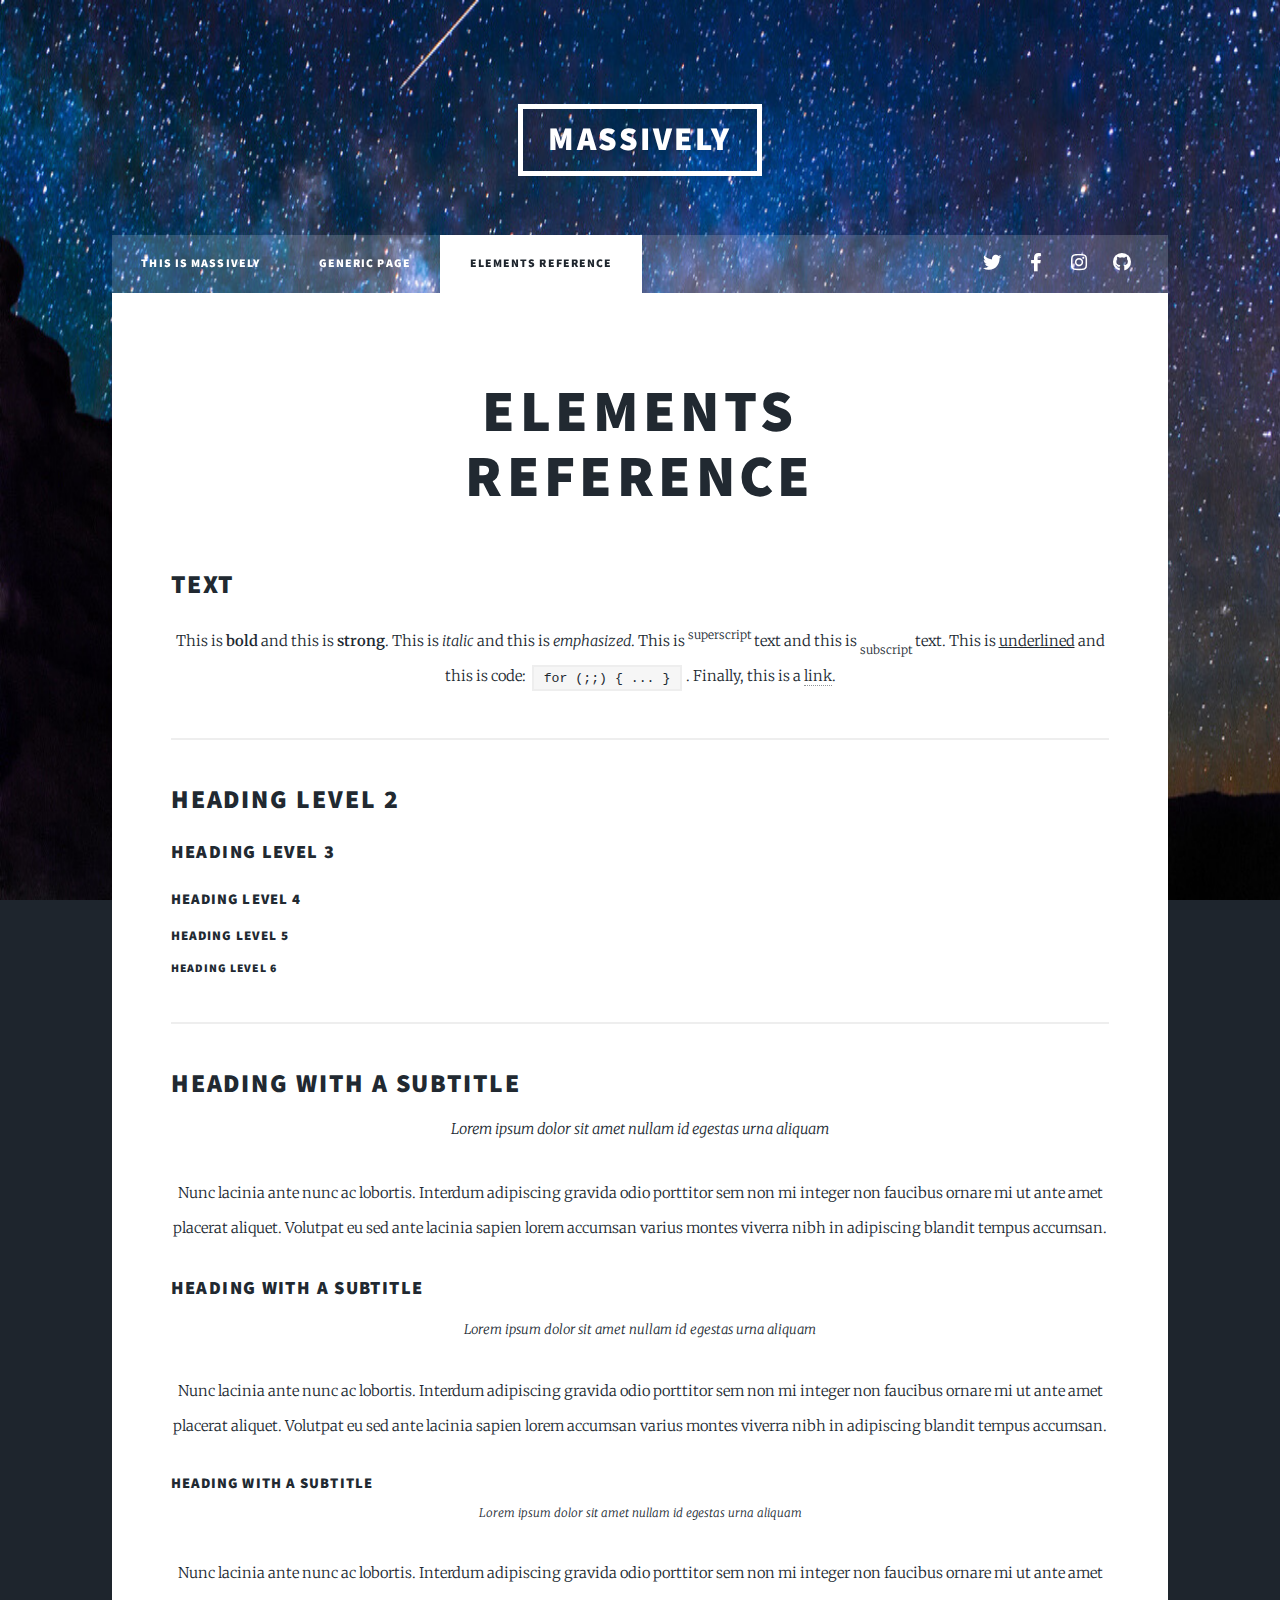
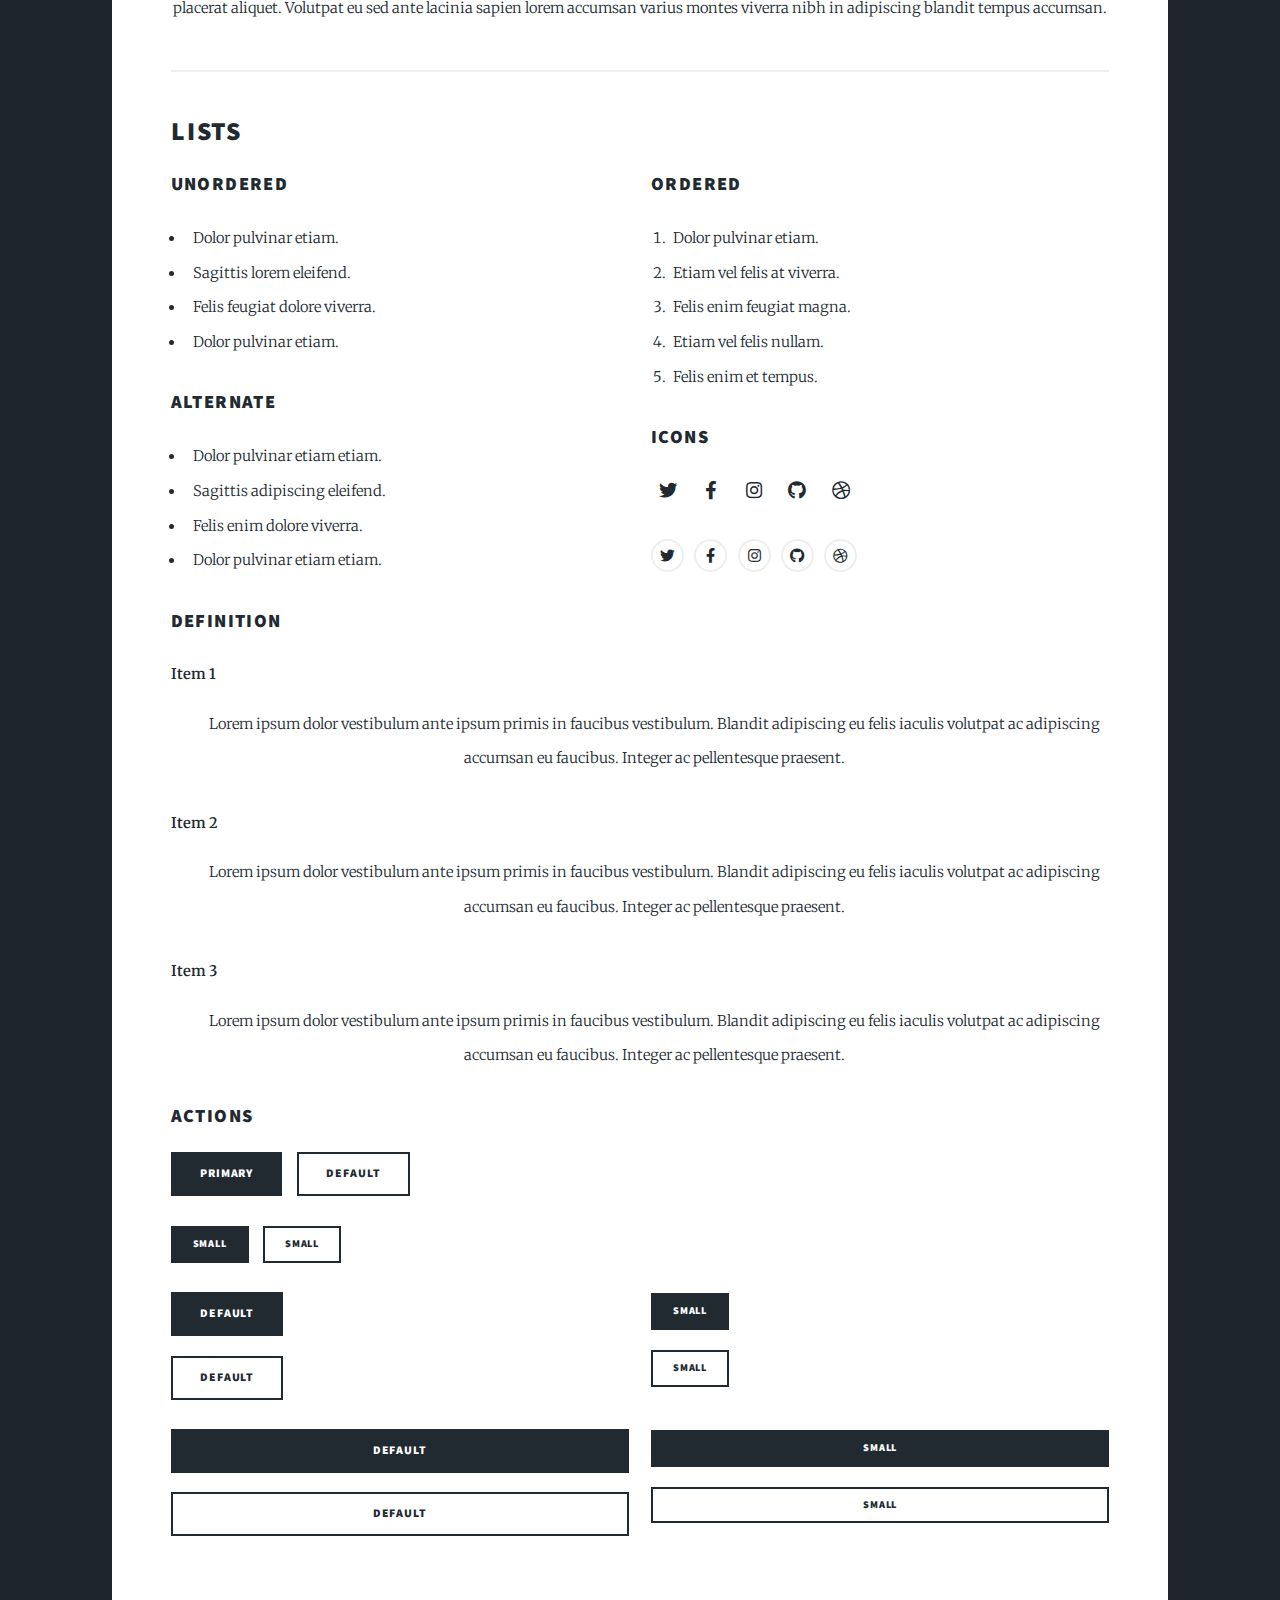
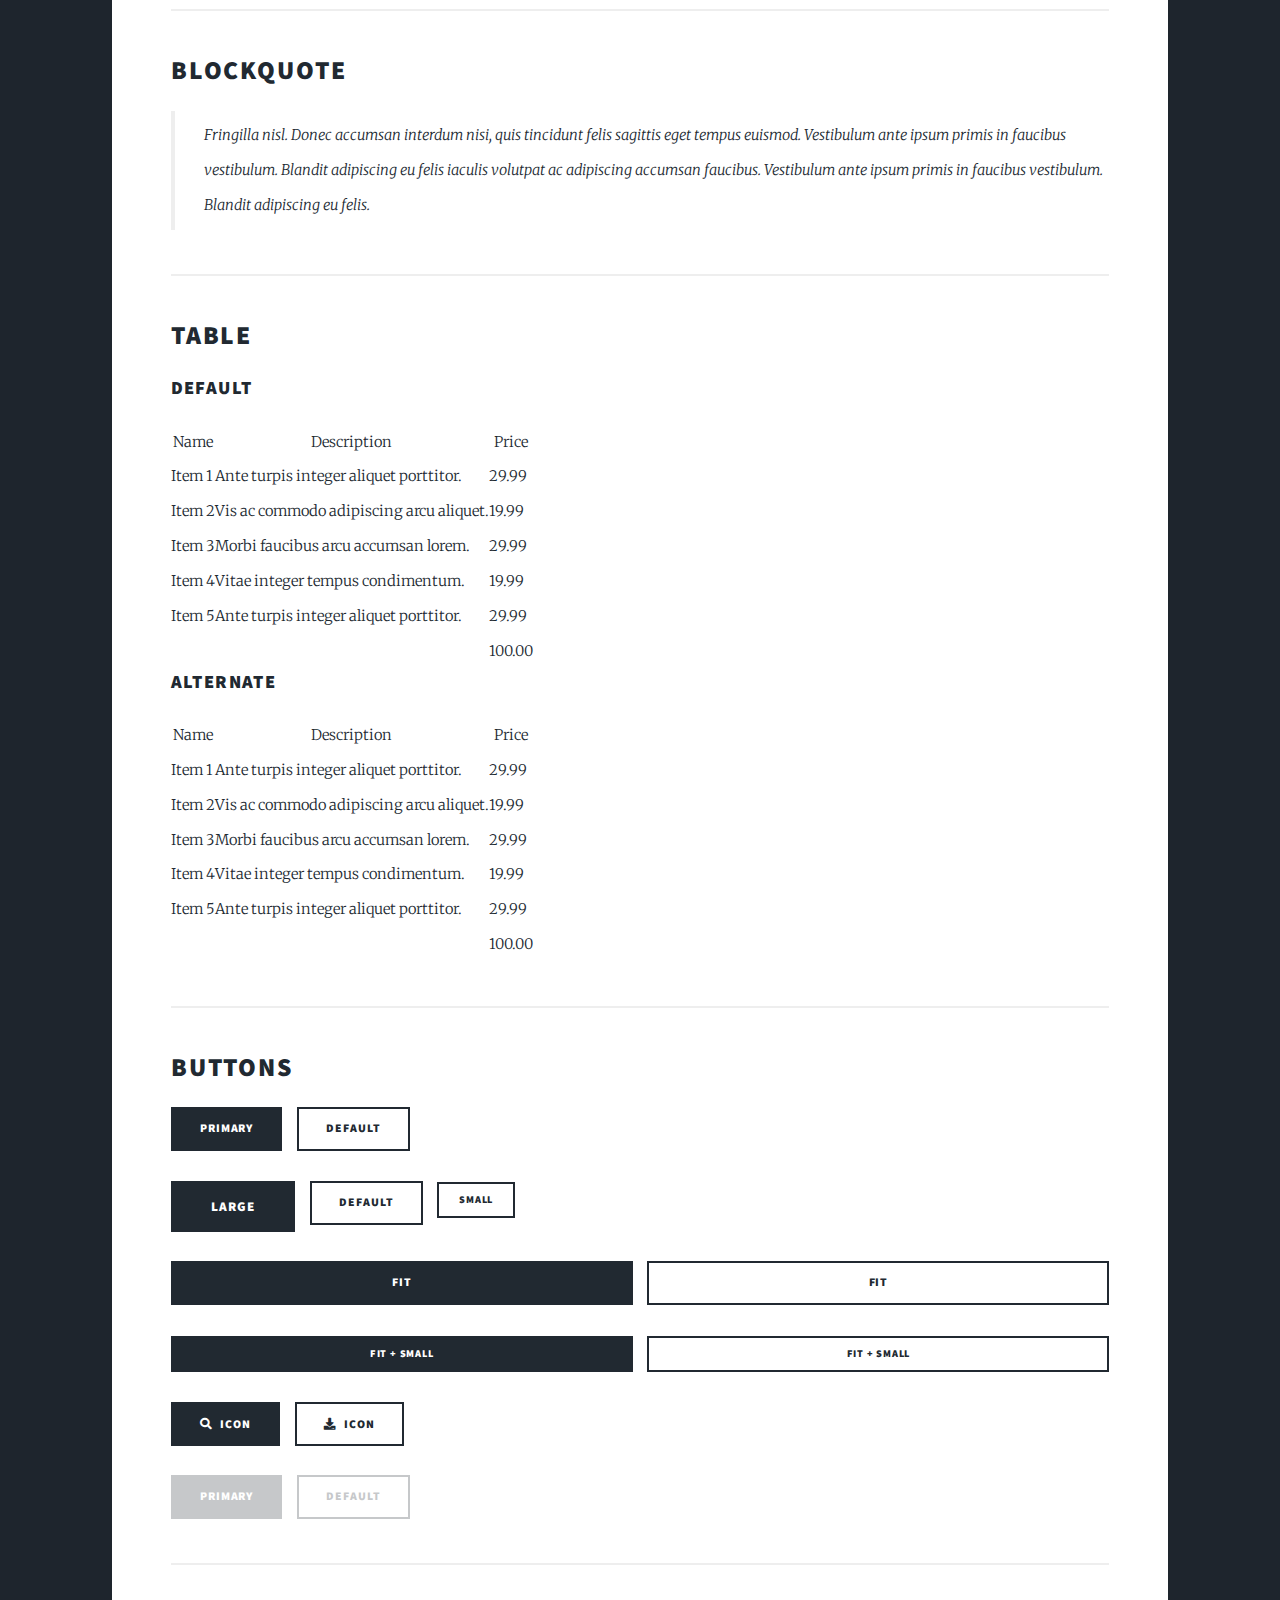
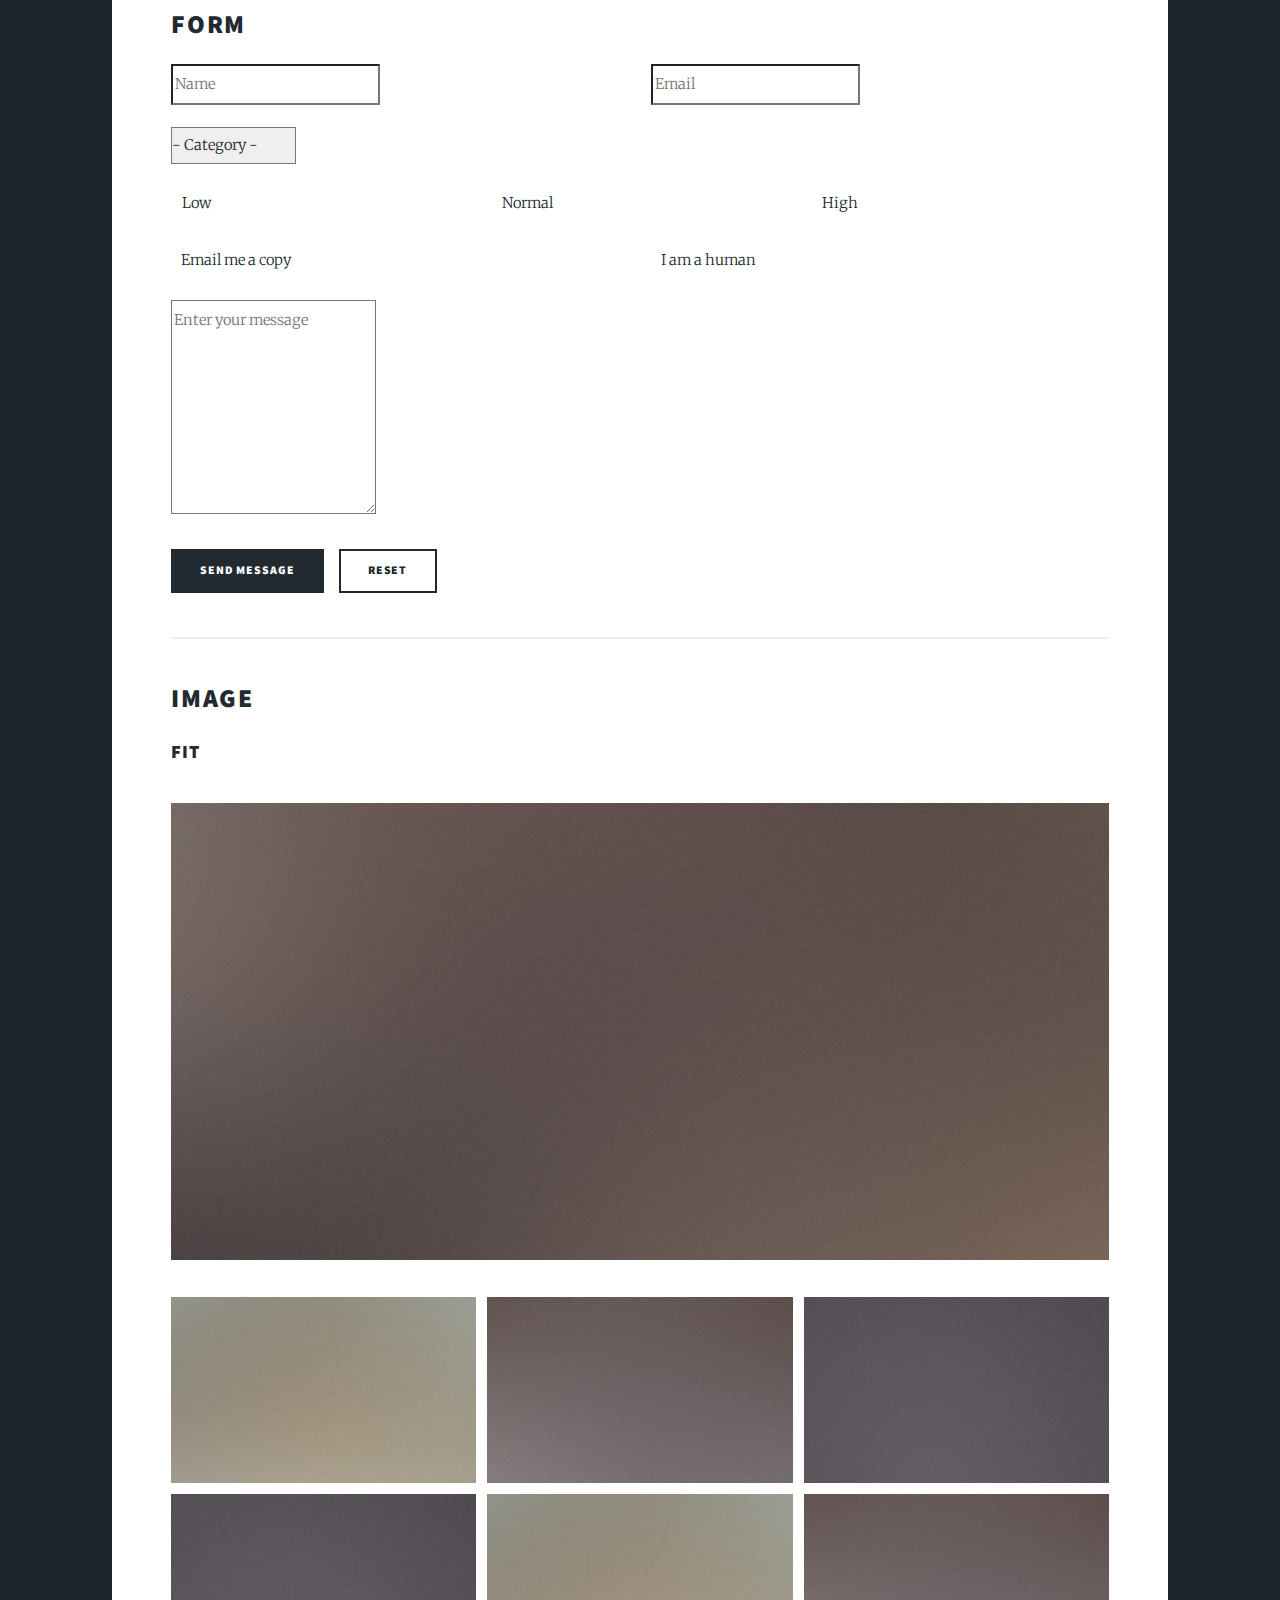
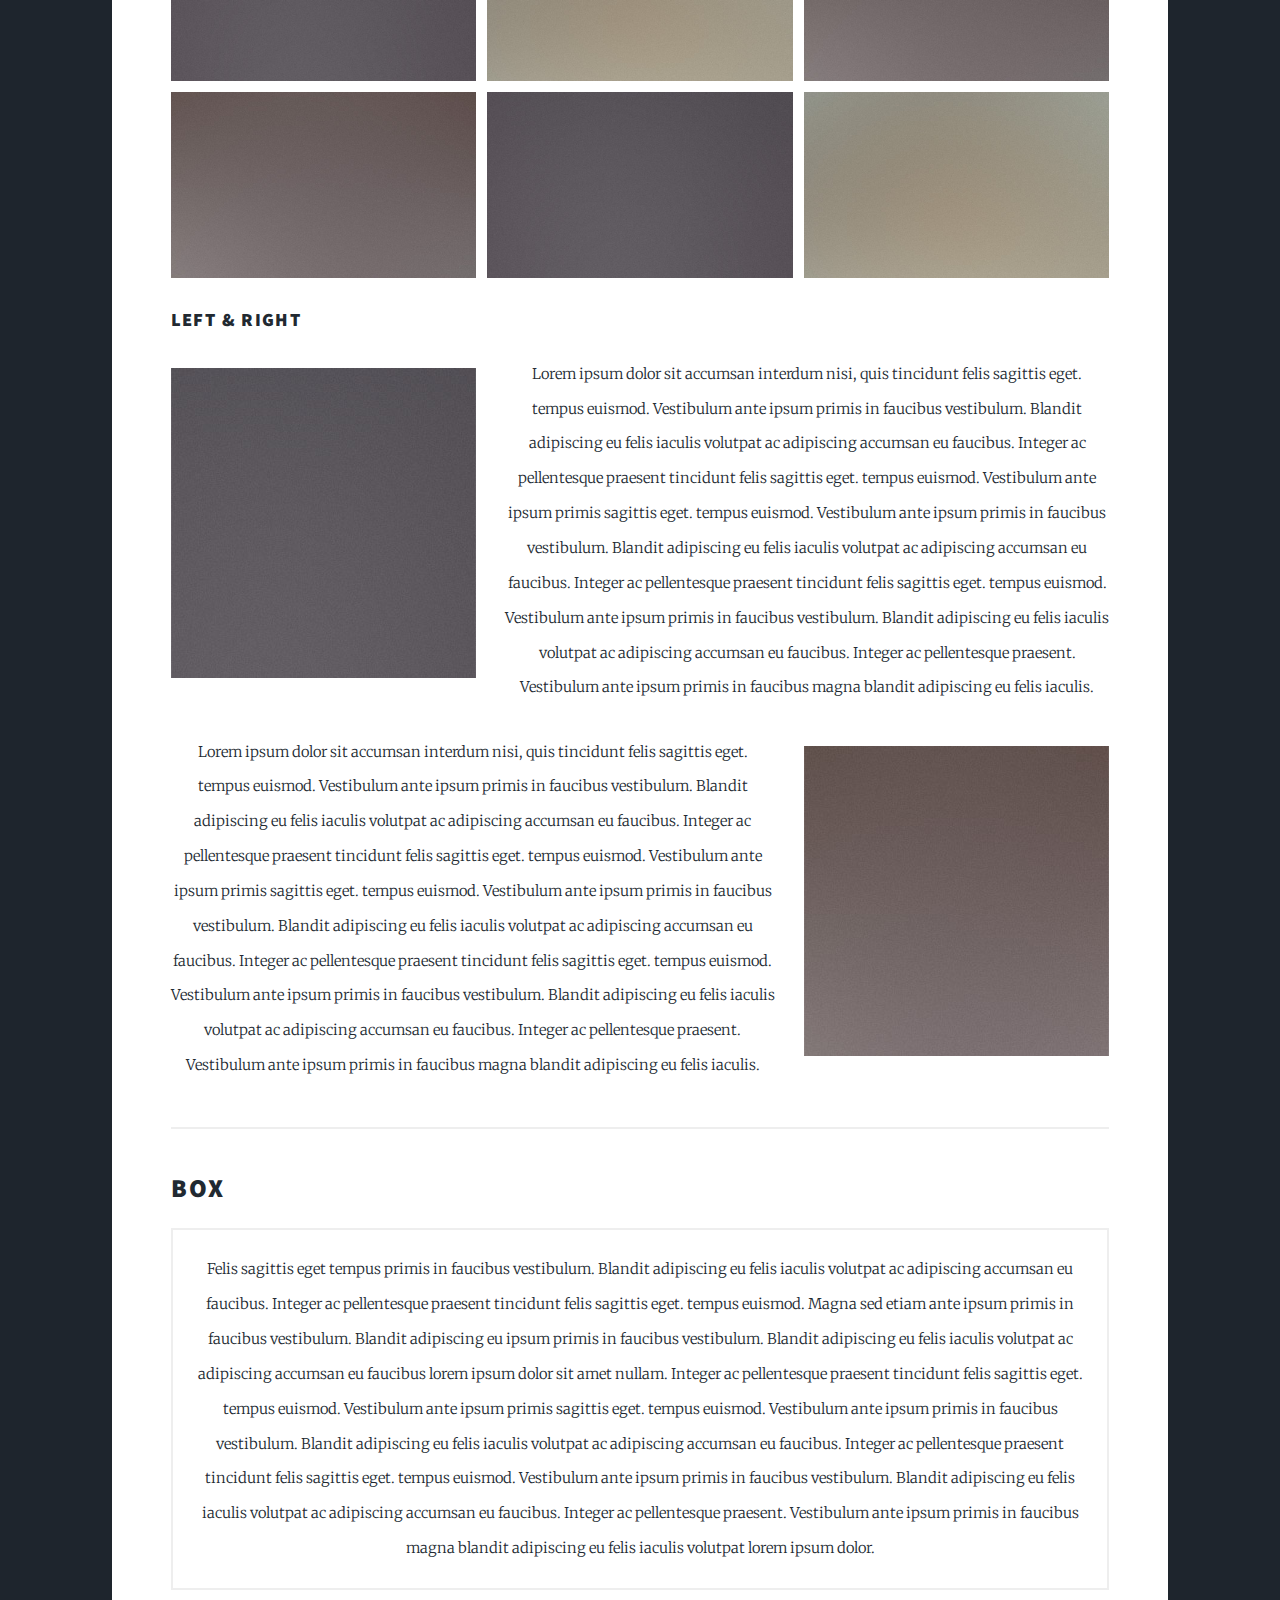
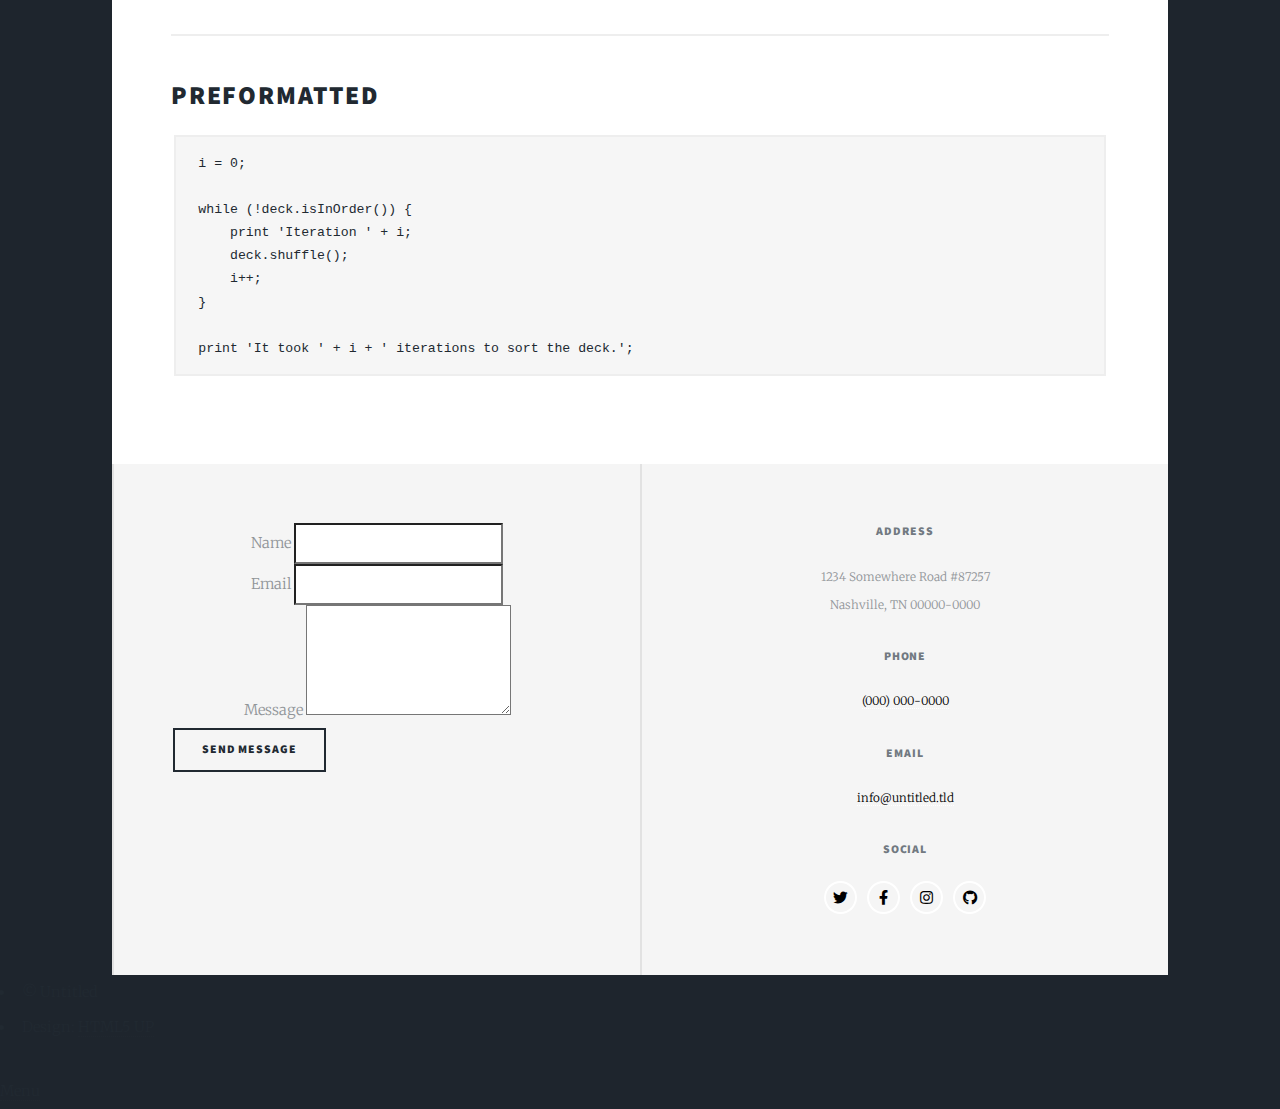
<file: elements.html>
<!DOCTYPE html>
<!--
	Massively by HTML5 UP
	html5up.net | @ajlkn
	Free for personal and commercial use under the CCA 3.0 license (html5up.net/license)
-->
<html>
  <head>
    <title>Elements Reference - Massively by HTML5 UP</title>
    <meta charset="utf-8" />
    <meta
      name="viewport"
      content="width=device-width, initial-scale=1, user-scalable=no"
    />
    <link rel="stylesheet" href="assets/css/main.css" />
    <noscript
      ><link rel="stylesheet" href="assets/css/noscript.css"
    /></noscript>
  </head>
  <body class="is-preload">
    <!-- Wrapper -->
    <div id="wrapper">
      <!-- Header -->
      <header id="header">
        <a href="index.html" class="logo">Massively</a>
      </header>
      <!-- Nav -->
      <nav id="nav">
        <ul class="links">
          <li><a href="index.html">This is Massively</a></li>
          <li><a href="generic.html">Generic Page</a></li>
          <li class="active"><a href="elements.html">Elements Reference</a></li>
        </ul>
        <ul class="icons">
          <li>
            <a href="#" class="icon brands fa-twitter"
              ><span class="label">Twitter</span></a
            >
          </li>
          <li>
            <a href="#" class="icon brands fa-facebook-f"
              ><span class="label">Facebook</span></a
            >
          </li>
          <li>
            <a href="#" class="icon brands fa-instagram"
              ><span class="label">Instagram</span></a
            >
          </li>
          <li>
            <a href="#" class="icon brands fa-github"
              ><span class="label">GitHub</span></a
            >
          </li>
        </ul>
      </nav>

      <!-- Main -->
      <div id="main">
        <!-- Post -->
        <section class="post">
          <header class="major">
            <h1>
              Elements<br />
              Reference
            </h1>
          </header>

          <!-- Text stuff -->
          <h2>Text</h2>
          <p>
            This is <b>bold</b> and this is <strong>strong</strong>. This is
            <i>italic</i> and this is <em>emphasized</em>. This is
            <sup>superscript</sup> text and this is <sub>subscript</sub> text.
            This is <u>underlined</u> and this is code:
            <code>for (;;) { ... }</code>. Finally, this is a
            <a href="#">link</a>.
          </p>
          <hr />
          <h2>Heading Level 2</h2>
          <h3>Heading Level 3</h3>
          <h4>Heading Level 4</h4>
          <h5>Heading Level 5</h5>
          <h6>Heading Level 6</h6>
          <hr />
          <header>
            <h2>Heading with a Subtitle</h2>
            <p>Lorem ipsum dolor sit amet nullam id egestas urna aliquam</p>
          </header>
          <p>
            Nunc lacinia ante nunc ac lobortis. Interdum adipiscing gravida odio
            porttitor sem non mi integer non faucibus ornare mi ut ante amet
            placerat aliquet. Volutpat eu sed ante lacinia sapien lorem accumsan
            varius montes viverra nibh in adipiscing blandit tempus accumsan.
          </p>
          <header>
            <h3>Heading with a Subtitle</h3>
            <p>Lorem ipsum dolor sit amet nullam id egestas urna aliquam</p>
          </header>
          <p>
            Nunc lacinia ante nunc ac lobortis. Interdum adipiscing gravida odio
            porttitor sem non mi integer non faucibus ornare mi ut ante amet
            placerat aliquet. Volutpat eu sed ante lacinia sapien lorem accumsan
            varius montes viverra nibh in adipiscing blandit tempus accumsan.
          </p>
          <header>
            <h4>Heading with a Subtitle</h4>
            <p>Lorem ipsum dolor sit amet nullam id egestas urna aliquam</p>
          </header>
          <p>
            Nunc lacinia ante nunc ac lobortis. Interdum adipiscing gravida odio
            porttitor sem non mi integer non faucibus ornare mi ut ante amet
            placerat aliquet. Volutpat eu sed ante lacinia sapien lorem accumsan
            varius montes viverra nibh in adipiscing blandit tempus accumsan.
          </p>

          <hr />

          <!-- Lists -->
          <h2>Lists</h2>
          <div class="row">
            <div class="col-6 col-12-small">
              <h3>Unordered</h3>
              <ul>
                <li>Dolor pulvinar etiam.</li>
                <li>Sagittis lorem eleifend.</li>
                <li>Felis feugiat dolore viverra.</li>
                <li>Dolor pulvinar etiam.</li>
              </ul>

              <h3>Alternate</h3>
              <ul class="alt">
                <li>Dolor pulvinar etiam etiam.</li>
                <li>Sagittis adipiscing eleifend.</li>
                <li>Felis enim dolore viverra.</li>
                <li>Dolor pulvinar etiam etiam.</li>
              </ul>
            </div>
            <div class="col-6 col-12-small">
              <h3>Ordered</h3>
              <ol>
                <li>Dolor pulvinar etiam.</li>
                <li>Etiam vel felis at viverra.</li>
                <li>Felis enim feugiat magna.</li>
                <li>Etiam vel felis nullam.</li>
                <li>Felis enim et tempus.</li>
              </ol>

              <h3>Icons</h3>
              <ul class="icons">
                <li>
                  <a href="#" class="icon brands fa-twitter"
                    ><span class="label">Twitter</span></a
                  >
                </li>
                <li>
                  <a href="#" class="icon brands fa-facebook-f"
                    ><span class="label">Facebook</span></a
                  >
                </li>
                <li>
                  <a href="#" class="icon brands fa-instagram"
                    ><span class="label">Instagram</span></a
                  >
                </li>
                <li>
                  <a href="#" class="icon brands fa-github"
                    ><span class="label">Github</span></a
                  >
                </li>
                <li>
                  <a href="#" class="icon brands fa-dribbble"
                    ><span class="label">Dribbble</span></a
                  >
                </li>
              </ul>
              <ul class="icons alt">
                <li>
                  <a href="#" class="icon brands alt fa-twitter"
                    ><span class="label">Twitter</span></a
                  >
                </li>
                <li>
                  <a href="#" class="icon brands alt fa-facebook-f"
                    ><span class="label">Facebook</span></a
                  >
                </li>
                <li>
                  <a href="#" class="icon brands alt fa-instagram"
                    ><span class="label">Instagram</span></a
                  >
                </li>
                <li>
                  <a href="#" class="icon brands alt fa-github"
                    ><span class="label">Github</span></a
                  >
                </li>
                <li>
                  <a href="#" class="icon brands alt fa-dribbble"
                    ><span class="label">Dribbble</span></a
                  >
                </li>
              </ul>
            </div>
          </div>
          <h3>Definition</h3>
          <dl>
            <dt>Item 1</dt>
            <dd>
              <p>
                Lorem ipsum dolor vestibulum ante ipsum primis in faucibus
                vestibulum. Blandit adipiscing eu felis iaculis volutpat ac
                adipiscing accumsan eu faucibus. Integer ac pellentesque
                praesent.
              </p>
            </dd>
            <dt>Item 2</dt>
            <dd>
              <p>
                Lorem ipsum dolor vestibulum ante ipsum primis in faucibus
                vestibulum. Blandit adipiscing eu felis iaculis volutpat ac
                adipiscing accumsan eu faucibus. Integer ac pellentesque
                praesent.
              </p>
            </dd>
            <dt>Item 3</dt>
            <dd>
              <p>
                Lorem ipsum dolor vestibulum ante ipsum primis in faucibus
                vestibulum. Blandit adipiscing eu felis iaculis volutpat ac
                adipiscing accumsan eu faucibus. Integer ac pellentesque
                praesent.
              </p>
            </dd>
          </dl>

          <h3>Actions</h3>
          <ul class="actions">
            <li><a href="#" class="button primary">Primary</a></li>
            <li><a href="#" class="button">Default</a></li>
          </ul>
          <ul class="actions small">
            <li><a href="#" class="button primary small">Small</a></li>
            <li><a href="#" class="button small">Small</a></li>
          </ul>
          <div class="row">
            <div class="col-6 col-12-small">
              <ul class="actions stacked">
                <li><a href="#" class="button primary">Default</a></li>
                <li><a href="#" class="button">Default</a></li>
              </ul>
            </div>
            <div class="col-6 col-12-small">
              <ul class="actions stacked">
                <li><a href="#" class="button primary small">Small</a></li>
                <li><a href="#" class="button small">Small</a></li>
              </ul>
            </div>
          </div>
          <div class="row">
            <div class="col-6 col-12-small">
              <ul class="actions stacked">
                <li><a href="#" class="button primary fit">Default</a></li>
                <li><a href="#" class="button fit">Default</a></li>
              </ul>
            </div>
            <div class="col-6 col-12-small">
              <ul class="actions stacked">
                <li><a href="#" class="button primary small fit">Small</a></li>
                <li><a href="#" class="button small fit">Small</a></li>
              </ul>
            </div>
          </div>

          <hr />

          <!-- Blockquote -->
          <h2>Blockquote</h2>
          <blockquote>
            Fringilla nisl. Donec accumsan interdum nisi, quis tincidunt felis
            sagittis eget tempus euismod. Vestibulum ante ipsum primis in
            faucibus vestibulum. Blandit adipiscing eu felis iaculis volutpat ac
            adipiscing accumsan faucibus. Vestibulum ante ipsum primis in
            faucibus vestibulum. Blandit adipiscing eu felis.
          </blockquote>

          <hr />

          <!-- Table -->
          <h2>Table</h2>

          <h3>Default</h3>
          <div class="table-wrapper">
            <table>
              <thead>
                <tr>
                  <th>Name</th>
                  <th>Description</th>
                  <th>Price</th>
                </tr>
              </thead>
              <tbody>
                <tr>
                  <td>Item 1</td>
                  <td>Ante turpis integer aliquet porttitor.</td>
                  <td>29.99</td>
                </tr>
                <tr>
                  <td>Item 2</td>
                  <td>Vis ac commodo adipiscing arcu aliquet.</td>
                  <td>19.99</td>
                </tr>
                <tr>
                  <td>Item 3</td>
                  <td>Morbi faucibus arcu accumsan lorem.</td>
                  <td>29.99</td>
                </tr>
                <tr>
                  <td>Item 4</td>
                  <td>Vitae integer tempus condimentum.</td>
                  <td>19.99</td>
                </tr>
                <tr>
                  <td>Item 5</td>
                  <td>Ante turpis integer aliquet porttitor.</td>
                  <td>29.99</td>
                </tr>
              </tbody>
              <tfoot>
                <tr>
                  <td colspan="2"></td>
                  <td>100.00</td>
                </tr>
              </tfoot>
            </table>
          </div>

          <h3>Alternate</h3>
          <div class="table-wrapper">
            <table class="alt">
              <thead>
                <tr>
                  <th>Name</th>
                  <th>Description</th>
                  <th>Price</th>
                </tr>
              </thead>
              <tbody>
                <tr>
                  <td>Item 1</td>
                  <td>Ante turpis integer aliquet porttitor.</td>
                  <td>29.99</td>
                </tr>
                <tr>
                  <td>Item 2</td>
                  <td>Vis ac commodo adipiscing arcu aliquet.</td>
                  <td>19.99</td>
                </tr>
                <tr>
                  <td>Item 3</td>
                  <td>Morbi faucibus arcu accumsan lorem.</td>
                  <td>29.99</td>
                </tr>
                <tr>
                  <td>Item 4</td>
                  <td>Vitae integer tempus condimentum.</td>
                  <td>19.99</td>
                </tr>
                <tr>
                  <td>Item 5</td>
                  <td>Ante turpis integer aliquet porttitor.</td>
                  <td>29.99</td>
                </tr>
              </tbody>
              <tfoot>
                <tr>
                  <td colspan="2"></td>
                  <td>100.00</td>
                </tr>
              </tfoot>
            </table>
          </div>

          <hr />

          <!-- Buttons -->
          <h2>Buttons</h2>
          <ul class="actions">
            <li><a href="#" class="button primary">Primary</a></li>
            <li><a href="#" class="button">Default</a></li>
          </ul>
          <ul class="actions">
            <li><a href="#" class="button primary large">Large</a></li>
            <li><a href="#" class="button">Default</a></li>
            <li><a href="#" class="button small">Small</a></li>
          </ul>
          <ul class="actions fit">
            <li><a href="#" class="button primary fit">Fit</a></li>
            <li><a href="#" class="button fit">Fit</a></li>
          </ul>
          <ul class="actions fit small">
            <li>
              <a href="#" class="button primary fit small">Fit + Small</a>
            </li>
            <li><a href="#" class="button fit small">Fit + Small</a></li>
          </ul>
          <ul class="actions">
            <li>
              <a href="#" class="button primary icon solid fa-search">Icon</a>
            </li>
            <li><a href="#" class="button icon solid fa-download">Icon</a></li>
          </ul>
          <ul class="actions">
            <li><span class="button primary disabled">Primary</span></li>
            <li><span class="button disabled">Default</span></li>
          </ul>

          <hr />

          <!-- Form -->
          <h2>Form</h2>

          <form method="post" action="#">
            <div class="row gtr-uniform">
              <div class="col-6 col-12-xsmall">
                <input
                  type="text"
                  name="demo-name"
                  id="demo-name"
                  value=""
                  placeholder="Name"
                />
              </div>
              <div class="col-6 col-12-xsmall">
                <input
                  type="email"
                  name="demo-email"
                  id="demo-email"
                  value=""
                  placeholder="Email"
                />
              </div>
              <!-- Break -->
              <div class="col-12">
                <select name="demo-category" id="demo-category">
                  <option value="">- Category -</option>
                  <option value="1">Manufacturing</option>
                  <option value="1">Shipping</option>
                  <option value="1">Administration</option>
                  <option value="1">Human Resources</option>
                </select>
              </div>
              <!-- Break -->
              <div class="col-4 col-12-small">
                <input
                  type="radio"
                  id="demo-priority-low"
                  name="demo-priority"
                  checked
                />
                <label for="demo-priority-low">Low</label>
              </div>
              <div class="col-4 col-12-small">
                <input
                  type="radio"
                  id="demo-priority-normal"
                  name="demo-priority"
                />
                <label for="demo-priority-normal">Normal</label>
              </div>
              <div class="col-4 col-12-small">
                <input
                  type="radio"
                  id="demo-priority-high"
                  name="demo-priority"
                />
                <label for="demo-priority-high">High</label>
              </div>
              <!-- Break -->
              <div class="col-6 col-12-small">
                <input type="checkbox" id="demo-copy" name="demo-copy" />
                <label for="demo-copy">Email me a copy</label>
              </div>
              <div class="col-6 col-12-small">
                <input
                  type="checkbox"
                  id="demo-human"
                  name="demo-human"
                  checked
                />
                <label for="demo-human">I am a human</label>
              </div>
              <!-- Break -->
              <div class="col-12">
                <textarea
                  name="demo-message"
                  id="demo-message"
                  placeholder="Enter your message"
                  rows="6"
                ></textarea>
              </div>
              <!-- Break -->
              <div class="col-12">
                <ul class="actions">
                  <li>
                    <input type="submit" value="Send Message" class="primary" />
                  </li>
                  <li><input type="reset" value="Reset" /></li>
                </ul>
              </div>
            </div>
          </form>

          <hr />

          <!-- Image -->
          <h2>Image</h2>

          <h3>Fit</h3>
          <span class="image fit"><img src="images/pic01.jpg" alt="" /></span>
          <div class="box alt">
            <div class="row gtr-50 gtr-uniform">
              <div class="col-4">
                <span class="image fit"
                  ><img src="images/pic02.jpg" alt=""
                /></span>
              </div>
              <div class="col-4">
                <span class="image fit"
                  ><img src="images/pic03.jpg" alt=""
                /></span>
              </div>
              <div class="col-4">
                <span class="image fit"
                  ><img src="images/pic04.jpg" alt=""
                /></span>
              </div>
              <!-- Break -->
              <div class="col-4">
                <span class="image fit"
                  ><img src="images/pic04.jpg" alt=""
                /></span>
              </div>
              <div class="col-4">
                <span class="image fit"
                  ><img src="images/pic02.jpg" alt=""
                /></span>
              </div>
              <div class="col-4">
                <span class="image fit"
                  ><img src="images/pic03.jpg" alt=""
                /></span>
              </div>
              <!-- Break -->
              <div class="col-4">
                <span class="image fit"
                  ><img src="images/pic03.jpg" alt=""
                /></span>
              </div>
              <div class="col-4">
                <span class="image fit"
                  ><img src="images/pic04.jpg" alt=""
                /></span>
              </div>
              <div class="col-4">
                <span class="image fit"
                  ><img src="images/pic02.jpg" alt=""
                /></span>
              </div>
            </div>
          </div>

          <h3>Left &amp; Right</h3>
          <p>
            <span class="image left"><img src="images/pic08.jpg" alt="" /></span
            >Lorem ipsum dolor sit accumsan interdum nisi, quis tincidunt felis
            sagittis eget. tempus euismod. Vestibulum ante ipsum primis in
            faucibus vestibulum. Blandit adipiscing eu felis iaculis volutpat ac
            adipiscing accumsan eu faucibus. Integer ac pellentesque praesent
            tincidunt felis sagittis eget. tempus euismod. Vestibulum ante ipsum
            primis sagittis eget. tempus euismod. Vestibulum ante ipsum primis
            in faucibus vestibulum. Blandit adipiscing eu felis iaculis volutpat
            ac adipiscing accumsan eu faucibus. Integer ac pellentesque praesent
            tincidunt felis sagittis eget. tempus euismod. Vestibulum ante ipsum
            primis in faucibus vestibulum. Blandit adipiscing eu felis iaculis
            volutpat ac adipiscing accumsan eu faucibus. Integer ac pellentesque
            praesent. Vestibulum ante ipsum primis in faucibus magna blandit
            adipiscing eu felis iaculis.
          </p>
          <p>
            <span class="image right"
              ><img src="images/pic09.jpg" alt="" /></span
            >Lorem ipsum dolor sit accumsan interdum nisi, quis tincidunt felis
            sagittis eget. tempus euismod. Vestibulum ante ipsum primis in
            faucibus vestibulum. Blandit adipiscing eu felis iaculis volutpat ac
            adipiscing accumsan eu faucibus. Integer ac pellentesque praesent
            tincidunt felis sagittis eget. tempus euismod. Vestibulum ante ipsum
            primis sagittis eget. tempus euismod. Vestibulum ante ipsum primis
            in faucibus vestibulum. Blandit adipiscing eu felis iaculis volutpat
            ac adipiscing accumsan eu faucibus. Integer ac pellentesque praesent
            tincidunt felis sagittis eget. tempus euismod. Vestibulum ante ipsum
            primis in faucibus vestibulum. Blandit adipiscing eu felis iaculis
            volutpat ac adipiscing accumsan eu faucibus. Integer ac pellentesque
            praesent. Vestibulum ante ipsum primis in faucibus magna blandit
            adipiscing eu felis iaculis.
          </p>

          <hr />

          <!-- Box -->
          <h2>Box</h2>
          <div class="box">
            <p>
              Felis sagittis eget tempus primis in faucibus vestibulum. Blandit
              adipiscing eu felis iaculis volutpat ac adipiscing accumsan eu
              faucibus. Integer ac pellentesque praesent tincidunt felis
              sagittis eget. tempus euismod. Magna sed etiam ante ipsum primis
              in faucibus vestibulum. Blandit adipiscing eu ipsum primis in
              faucibus vestibulum. Blandit adipiscing eu felis iaculis volutpat
              ac adipiscing accumsan eu faucibus lorem ipsum dolor sit amet
              nullam. Integer ac pellentesque praesent tincidunt felis sagittis
              eget. tempus euismod. Vestibulum ante ipsum primis sagittis eget.
              tempus euismod. Vestibulum ante ipsum primis in faucibus
              vestibulum. Blandit adipiscing eu felis iaculis volutpat ac
              adipiscing accumsan eu faucibus. Integer ac pellentesque praesent
              tincidunt felis sagittis eget. tempus euismod. Vestibulum ante
              ipsum primis in faucibus vestibulum. Blandit adipiscing eu felis
              iaculis volutpat ac adipiscing accumsan eu faucibus. Integer ac
              pellentesque praesent. Vestibulum ante ipsum primis in faucibus
              magna blandit adipiscing eu felis iaculis volutpat lorem ipsum
              dolor.
            </p>
          </div>

          <hr />

          <!-- Preformatted Code -->
          <h2>Preformatted</h2>
          <pre><code>i = 0;

while (!deck.isInOrder()) {
    print 'Iteration ' + i;
    deck.shuffle();
    i++;
}

print 'It took ' + i + ' iterations to sort the deck.';
</code></pre>
        </section>
      </div>

      <!-- Footer -->
      <footer id="footer">
        <section>
          <form method="post" action="#">
            <div class="fields">
              <div class="field">
                <label for="name">Name</label>
                <input type="text" name="name" id="name" />
              </div>
              <div class="field">
                <label for="email">Email</label>
                <input type="text" name="email" id="email" />
              </div>
              <div class="field">
                <label for="message">Message</label>
                <textarea name="message" id="message" rows="3"></textarea>
              </div>
            </div>
            <ul class="actions">
              <li><input type="submit" value="Send Message" /></li>
            </ul>
          </form>
        </section>
        <section class="split contact">
          <section class="alt">
            <h3>Address</h3>
            <p>
              1234 Somewhere Road #87257<br />
              Nashville, TN 00000-0000
            </p>
          </section>
          <section>
            <h3>Phone</h3>
            <p><a href="#">(000) 000-0000</a></p>
          </section>
          <section>
            <h3>Email</h3>
            <p><a href="#">info@untitled.tld</a></p>
          </section>
          <section>
            <h3>Social</h3>
            <ul class="icons alt">
              <li>
                <a href="#" class="icon brands alt fa-twitter"
                  ><span class="label">Twitter</span></a
                >
              </li>
              <li>
                <a href="#" class="icon brands alt fa-facebook-f"
                  ><span class="label">Facebook</span></a
                >
              </li>
              <li>
                <a href="#" class="icon brands alt fa-instagram"
                  ><span class="label">Instagram</span></a
                >
              </li>
              <li>
                <a href="#" class="icon brands alt fa-github"
                  ><span class="label">GitHub</span></a
                >
              </li>
            </ul>
          </section>
        </section>
      </footer>

      <!-- Copyright -->
      <div id="copyright">
        <ul>
          <li>&copy; Untitled</li>
          <li>Design: <a href="https://html5up.net">HTML5 UP</a></li>
        </ul>
      </div>
    </div>

    <!-- Scripts -->
    <script src="assets/js/jquery.min.js"></script>
    <script src="assets/js/jquery.scrollex.min.js"></script>
    <script src="assets/js/jquery.scrolly.min.js"></script>
    <script src="assets/js/browser.min.js"></script>
    <script src="assets/js/breakpoints.min.js"></script>
    <script src="assets/js/util.js"></script>
    <script src="assets/js/main.js"></script>
  </body>
</html>
</file>
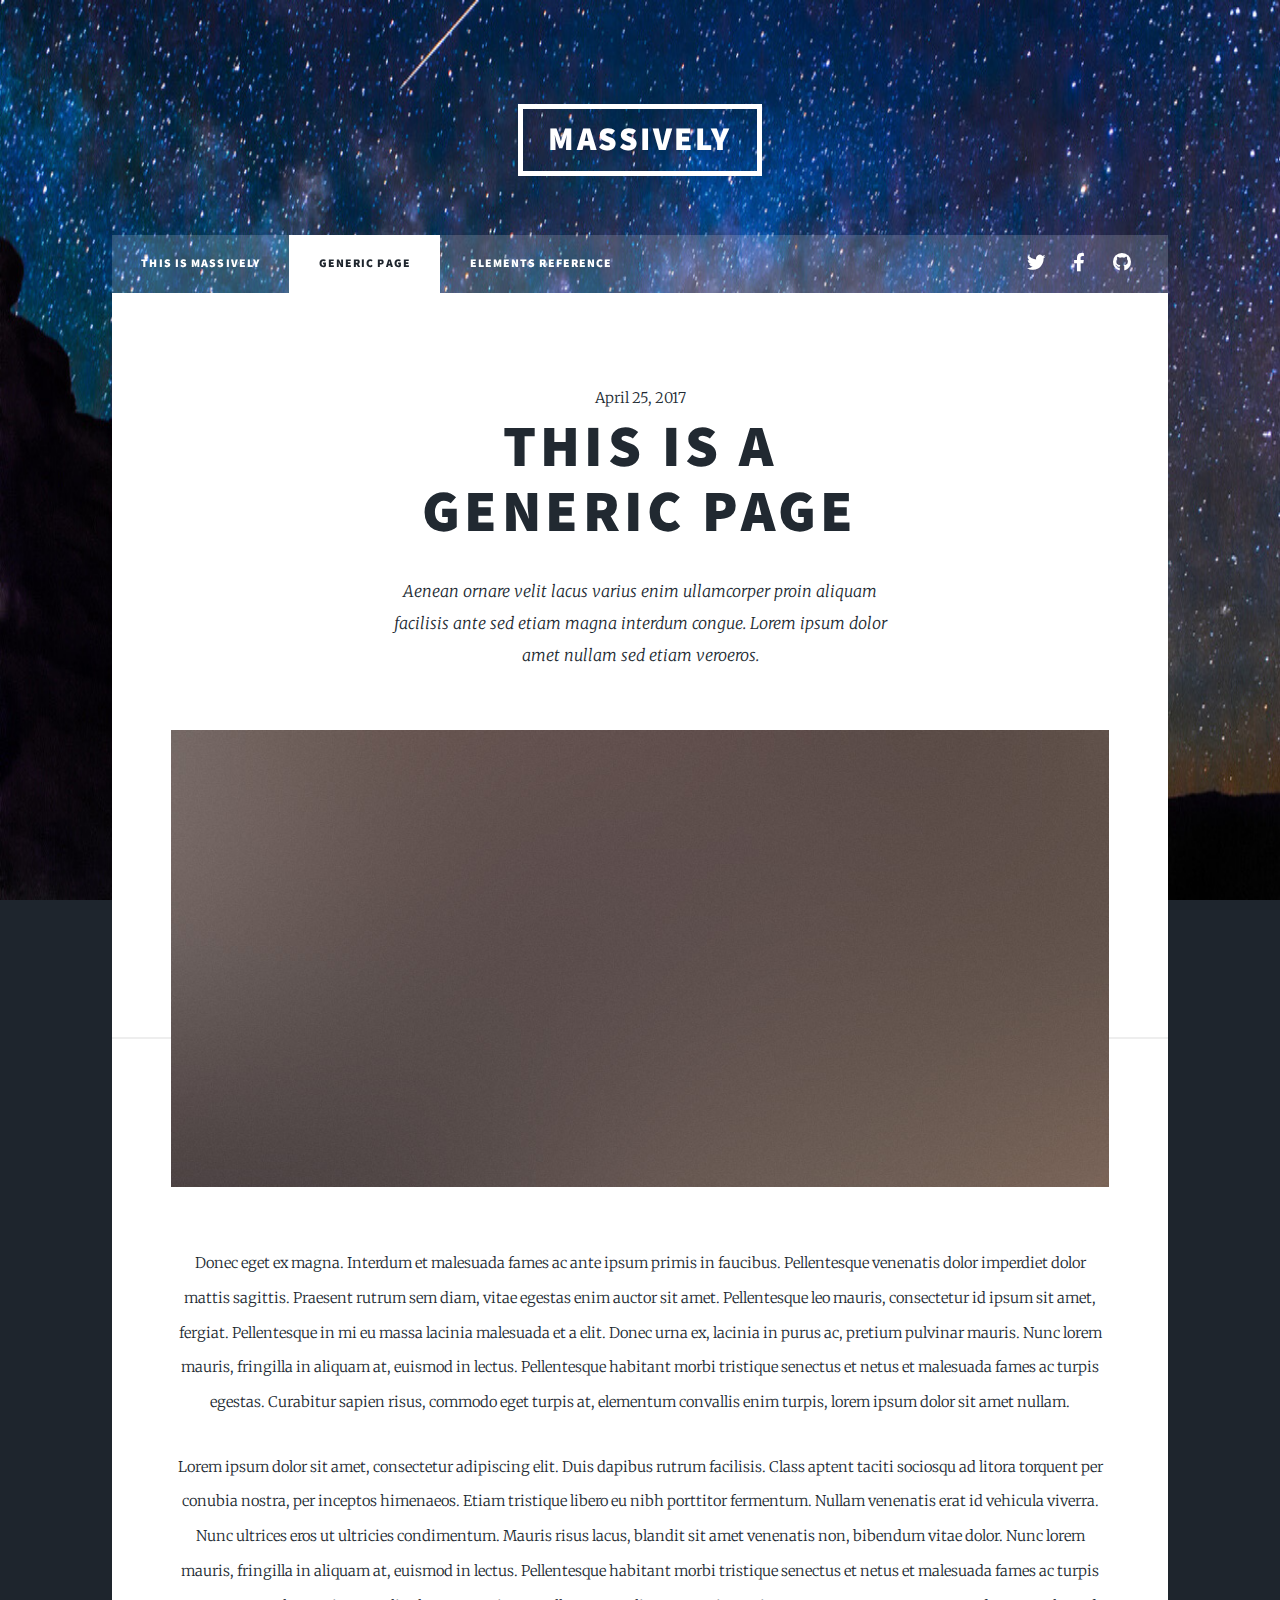
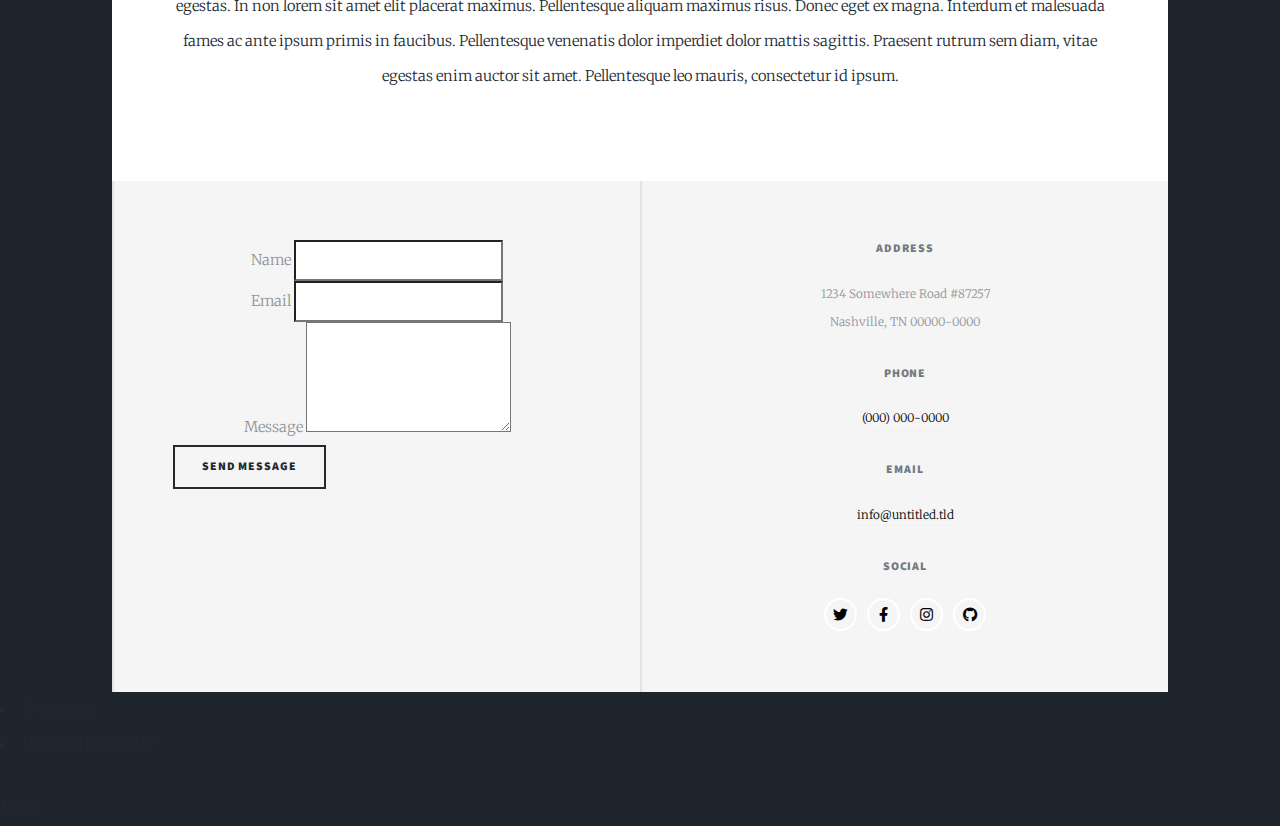
<file: generic.html>
<!DOCTYPE html>
<!--
	Massively by HTML5 UP
	html5up.net | @ajlkn
	Free for personal and commercial use under the CCA 3.0 license (html5up.net/license)
-->
<html>
  <head>
    <title>Generic Page - Massively by HTML5 UP</title>
    <meta charset="utf-8" />
    <meta
      name="viewport"
      content="width=device-width, initial-scale=1, user-scalable=no"
    />
    <link rel="stylesheet" href="assets/css/main.css" />
    <noscript
      ><link rel="stylesheet" href="assets/css/noscript.css"
    /></noscript>
  </head>
  <body class="is-preload">
    <!-- Wrapper -->
    <div id="wrapper">
      <!-- Header -->
      <header id="header">
        <a href="index.html" class="logo">Massively</a>
      </header>

      <!-- Nav -->
      <nav id="nav">
        <ul class="links">
          <li><a href="index.html">This is Massively</a></li>
          <li class="active"><a href="generic.html">Generic Page</a></li>
          <li><a href="elements.html">Elements Reference</a></li>
        </ul>
        <ul class="icons">
          <li>
            <a href="#" class="icon brands fa-twitter"
              ><span class="label">Twitter</span></a
            >
          </li>
          <li>
            <a href="#" class="icon brands fa-facebook-f"
              ><span class="label">Facebook</span></a
            >
          </li>
          <li>
            <a href="#" class="icon brands fa-github"
              ><span class="label">GitHub</span></a
            >
          </li>
        </ul>
      </nav>

      <!-- Main -->
      <div id="main">
        <!-- Post -->
        <section class="post">
          <header class="major">
            <span class="date">April 25, 2017</span>
            <h1>
              This is a<br />
              Generic Page
            </h1>
            <p>
              Aenean ornare velit lacus varius enim ullamcorper proin aliquam<br />
              facilisis ante sed etiam magna interdum congue. Lorem ipsum
              dolor<br />
              amet nullam sed etiam veroeros.
            </p>
          </header>
          <div class="image main"><img src="images/pic01.jpg" alt="" /></div>
          <p>
            Donec eget ex magna. Interdum et malesuada fames ac ante ipsum
            primis in faucibus. Pellentesque venenatis dolor imperdiet dolor
            mattis sagittis. Praesent rutrum sem diam, vitae egestas enim auctor
            sit amet. Pellentesque leo mauris, consectetur id ipsum sit amet,
            fergiat. Pellentesque in mi eu massa lacinia malesuada et a elit.
            Donec urna ex, lacinia in purus ac, pretium pulvinar mauris. Nunc
            lorem mauris, fringilla in aliquam at, euismod in lectus.
            Pellentesque habitant morbi tristique senectus et netus et malesuada
            fames ac turpis egestas. Curabitur sapien risus, commodo eget turpis
            at, elementum convallis enim turpis, lorem ipsum dolor sit amet
            nullam.
          </p>
          <p>
            Lorem ipsum dolor sit amet, consectetur adipiscing elit. Duis
            dapibus rutrum facilisis. Class aptent taciti sociosqu ad litora
            torquent per conubia nostra, per inceptos himenaeos. Etiam tristique
            libero eu nibh porttitor fermentum. Nullam venenatis erat id
            vehicula viverra. Nunc ultrices eros ut ultricies condimentum.
            Mauris risus lacus, blandit sit amet venenatis non, bibendum vitae
            dolor. Nunc lorem mauris, fringilla in aliquam at, euismod in
            lectus. Pellentesque habitant morbi tristique senectus et netus et
            malesuada fames ac turpis egestas. In non lorem sit amet elit
            placerat maximus. Pellentesque aliquam maximus risus. Donec eget ex
            magna. Interdum et malesuada fames ac ante ipsum primis in faucibus.
            Pellentesque venenatis dolor imperdiet dolor mattis sagittis.
            Praesent rutrum sem diam, vitae egestas enim auctor sit amet.
            Pellentesque leo mauris, consectetur id ipsum.
          </p>
        </section>
      </div>

      <!-- Footer -->
      <footer id="footer">
        <section>
          <form method="post" action="#">
            <div class="fields">
              <div class="field">
                <label for="name">Name</label>
                <input type="text" name="name" id="name" />
              </div>
              <div class="field">
                <label for="email">Email</label>
                <input type="text" name="email" id="email" />
              </div>
              <div class="field">
                <label for="message">Message</label>
                <textarea name="message" id="message" rows="3"></textarea>
              </div>
            </div>
            <ul class="actions">
              <li><input type="submit" value="Send Message" /></li>
            </ul>
          </form>
        </section>
        <section class="split contact">
          <section class="alt">
            <h3>Address</h3>
            <p>
              1234 Somewhere Road #87257<br />
              Nashville, TN 00000-0000
            </p>
          </section>
          <section>
            <h3>Phone</h3>
            <p><a href="#">(000) 000-0000</a></p>
          </section>
          <section>
            <h3>Email</h3>
            <p><a href="#">info@untitled.tld</a></p>
          </section>
          <section>
            <h3>Social</h3>
            <ul class="icons alt">
              <li>
                <a href="#" class="icon brands alt fa-twitter"
                  ><span class="label">Twitter</span></a
                >
              </li>
              <li>
                <a href="#" class="icon brands alt fa-facebook-f"
                  ><span class="label">Facebook</span></a
                >
              </li>
              <li>
                <a href="#" class="icon brands alt fa-instagram"
                  ><span class="label">Instagram</span></a
                >
              </li>
              <li>
                <a href="#" class="icon brands alt fa-github"
                  ><span class="label">GitHub</span></a
                >
              </li>
            </ul>
          </section>
        </section>
      </footer>

      <!-- Copyright -->
      <div id="copyright">
        <ul>
          <li>&copy; Untitled</li>
          <li>Design: <a href="https://html5up.net">HTML5 UP</a></li>
        </ul>
      </div>
    </div>

    <!-- Scripts -->
    <script src="assets/js/jquery.min.js"></script>
    <script src="assets/js/jquery.scrollex.min.js"></script>
    <script src="assets/js/jquery.scrolly.min.js"></script>
    <script src="assets/js/browser.min.js"></script>
    <script src="assets/js/breakpoints.min.js"></script>
    <script src="assets/js/util.js"></script>
    <script src="assets/js/main.js"></script>
  </body>
</html>
</file>
<file: assets/css/main.css>
@import url(fontawesome-all.min.css);
@import url("https://fonts.googleapis.com/css?family=Merriweather:300,700,300italic,700italic|Source+Sans+Pro:900");

html,
body,
div,
span,
applet,
object,
iframe,
h1,
h2,
h3,
h4,
h5,
h6,
p,
blockquote,
pre,
a,
abbr,
acronym,
address,
big,
cite,
code,
del,
dfn,
em,
img,
ins,
kbd,
q,
s,
samp,
small,
strike,
strong,
sub,
sup,
tt,
var,
b,
u,
i,
center,
dl,
dt,
dd,
ol,
ul,
li,
fieldset,
form,
label,
legend,
table,
caption,
tbody,
tfoot,
thead,
tr,
th,
td,
article,
aside,
canvas,
details,
embed,
figure,
figcaption,
footer,
header,
hgroup,
menu,
nav,
output,
ruby,
section,
summary,
time,
mark,
audio,
video {
  margin: 0;
  padding: 0;
  border: 0;
  font-size: 100%;
  font: inherit;
  vertical-align: baseline;
}

article,
aside,
details,
figcaption,
figure,
footer,
header,
hgroup,
menu,
nav,
section {
  display: block;
}

body {
  line-height: 1;
}
.celeste,
.rhoades img {
  border-radius: 50%;
  height: 200px;
  width: 200px;
}
.celesteisthebest,
#blurred {
  position: relative;
  z-index: 1000;
}

.celesteisthebest::before,
#blurred::before {
  content: "";
  position: absolute;
  top: 0;
  left: 0;
  width: 100%;
  height: 100%;
  background-color: rgb(0, 52, 94);
  opacity: 80;
  filter: blur(50px);
  z-index: -1;
}

#headerP,
.celesteisthebest {
  color: #fff !important;
  position: relative;
}
ol,
ul {
  list-style: none;
}

blockquote,
q {
  quotes: none;
}

blockquote:before,
blockquote:after,
q:before,
q:after {
  content: "";
  content: none;
}

table {
  border-collapse: collapse;
  border-spacing: 0;
}

body {
  -webkit-text-size-adjust: none;
}

mark {
  background-color: transparent;
  color: inherit;
}

input::-moz-focus-inner {
  border: 0;
  padding: 0;
}

input,
select,
textarea {
  -moz-appearance: none;
  -webkit-appearance: none;
  -ms-appearance: none;
  appearance: none;
}

/* Basic */

@-ms-viewport {
  width: device-width;
}

body {
  -ms-overflow-style: scrollbar;
}

@media screen and (max-width: 480px) {
  html,
  body {
    min-width: 320px;
  }
}

html {
  box-sizing: border-box;
}

*,
*:before,
*:after {
  box-sizing: inherit;
}

body {
  background-color: #1e252d;
}

body.is-preload *,
body.is-preload *:before,
body.is-preload *:after {
  -moz-animation: none !important;
  -webkit-animation: none !important;
  -ms-animation: none !important;
  animation: none !important;
  -moz-transition: none !important;
  -webkit-transition: none !important;
  -ms-transition: none !important;
  transition: none !important;
}

/* Type */

html {
  font-size: 16pt;
}

@media screen and (max-width: 1680px) {
  html {
    font-size: 12pt;
  }
}

@media screen and (max-width: 1280px) {
  html {
    font-size: 11pt;
  }
}

@media screen and (max-width: 360px) {
  html {
    font-size: 10pt;
  }
}

body {
  color: #212931;
}

body,
input,
select,
textarea {
  font-family: "Merriweather", Georgia, serif;
  font-weight: 300;
  font-size: 1rem;
  line-height: 2.375;
}

a {
  -moz-transition: color 0.2s ease-in-out, background-color 0.2s ease-in-out,
    border-color 0.2s ease-in-out, box-shadow 0.2s ease-in-out;
  -webkit-transition: color 0.2s ease-in-out, background-color 0.2s ease-in-out,
    border-color 0.2s ease-in-out, box-shadow 0.2s ease-in-out;
  -ms-transition: color 0.2s ease-in-out, background-color 0.2s ease-in-out,
    border-color 0.2s ease-in-out, box-shadow 0.2s ease-in-out;
  transition: color 0.2s ease-in-out, background-color 0.2s ease-in-out,
    border-color 0.2s ease-in-out, box-shadow 0.2s ease-in-out;
  border-bottom: dotted 1px;
  text-decoration: none;
}

a:hover {
  border-bottom-color: transparent;
}

strong,
b {
  font-weight: 600;
}

em,
i {
  font-style: italic;
}

p {
  text-align: justify;
  margin: 0 0 2rem 0;
}

h1,
h2,
h3,
h4,
h5,
h6 {
  font-family: "Source Sans Pro", Helvetica, sans-serif;
  font-weight: 900;
  line-height: 1.5;
  letter-spacing: 0.075em;
  text-transform: uppercase;
  margin: 0 0 1rem 0;
}

h1 a,
h2 a,
h3 a,
h4 a,
h5 a,
h6 a {
  border-bottom: 0;
  color: inherit;
  text-decoration: none;
}

h1 {
  font-size: 4rem;
  line-height: 1.1;
  margin: 0 0 2rem 0;
}

h2 {
  font-size: 1.75rem;
  line-height: 1.3;
  margin: 0 0 1.5rem 0;
}

h3 {
  font-size: 1.25rem;
  margin: 0 0 1.5rem 0;
}

h4 {
  font-size: 1rem;
}

h5 {
  font-size: 0.9rem;
}

h6 {
  font-size: 0.8rem;
}

sub {
  font-size: 0.8rem;
  position: relative;
  top: 0.5rem;
}

sup {
  font-size: 0.8rem;
  position: relative;
  top: -0.5rem;
}

blockquote {
  border-left: solid 4px;
  font-style: italic;
  margin: 0 0 2rem 0;
  padding: 0.5rem 0 0.5rem 2rem;
}

code {
  border: solid 2px;
  font-family: "Courier New", monospace;
  font-size: 0.9rem;
  margin: 0 0.25rem;
  padding: 0.25rem 0.65rem;
}

pre {
  -webkit-overflow-scrolling: touch;
  font-family: "Courier New", monospace;
  font-size: 0.9rem;
  margin: 0 0 2rem 0;
}

pre code {
  display: block;
  line-height: 1.75;
  padding: 1rem 1.5rem;
  overflow-x: auto;
}

hr {
  border: 0;
  border-bottom: solid 2px;
  margin: 3rem 0;
}

hr.major {
  margin: 5rem 0;
}

.align-left {
  text-align: left;
}

.align-center {
  text-align: center;
}

.align-right {
  text-align: right;
}

input,
select,
textarea {
  color: #212931;
}

a {
  color: #212931;
  border-bottom-color: rgba(33, 41, 49, 0.5);
}

a:hover {
  border-bottom-color: transparent;
  color: #18bfef !important;
}

strong,
b {
  color: #212931;
}

h1,
h2,
h3,
h4,
h5,
h6 {
  color: #212931;
}

blockquote {
  border-left-color: #eeeeee;
}

code {
  background: rgba(220, 220, 220, 0.25);
  border-color: #eeeeee;
}

hr {
  border-bottom-color: #eeeeee;
}

/* Row */

.row {
  display: flex;
  flex-wrap: wrap;
  box-sizing: border-box;
  align-items: stretch;
}

.row > * {
  box-sizing: border-box;
}

.row.gtr-uniform > * > :last-child {
  margin-bottom: 0;
}

.row.aln-left {
  justify-content: flex-start;
}

.row.aln-center {
  justify-content: center;
}

.row.aln-right {
  justify-content: flex-end;
}

.row.aln-top {
  align-items: flex-start;
}

.row.aln-middle {
  align-items: center;
}

.row.aln-bottom {
  align-items: flex-end;
}

.row > .imp {
  order: -1;
}

.row > .col-1 {
  width: 8.33333%;
}

.row > .off-1 {
  margin-left: 8.33333%;
}

.row > .col-2 {
  width: 16.66667%;
}

.row > .off-2 {
  margin-left: 16.66667%;
}

.row > .col-3 {
  width: 25%;
}

.row > .off-3 {
  margin-left: 25%;
}

.row > .col-4 {
  width: 33.33333%;
}

.row > .off-4 {
  margin-left: 33.33333%;
}

.row > .col-5 {
  width: 41.66667%;
}

.row > .off-5 {
  margin-left: 41.66667%;
}

.row > .col-6 {
  width: 50%;
}

.row > .off-6 {
  margin-left: 50%;
}

.row > .col-7 {
  width: 58.33333%;
}

.row > .off-7 {
  margin-left: 58.33333%;
}

.row > .col-8 {
  width: 66.66667%;
}

.row > .off-8 {
  margin-left: 66.66667%;
}

.row > .col-9 {
  width: 75%;
}

.row > .off-9 {
  margin-left: 75%;
}

.row > .col-10 {
  width: 83.33333%;
}

.row > .off-10 {
  margin-left: 83.33333%;
}

.row > .col-11 {
  width: 91.66667%;
}

.row > .off-11 {
  margin-left: 91.66667%;
}

.row > .col-12 {
  width: 100%;
}

.row > .off-12 {
  margin-left: 100%;
}

.row.gtr-0 {
  margin-top: 0;
  margin-left: 0rem;
}

.row.gtr-0 > * {
  padding: 0 0 0 0rem;
}

.row.gtr-0.gtr-uniform {
  margin-top: 0rem;
}

.row.gtr-0.gtr-uniform > * {
  padding-top: 0rem;
}

.row.gtr-25 {
  margin-top: 0;
  margin-left: -0.375rem;
}

.row.gtr-25 > * {
  padding: 0 0 0 0.375rem;
}

.row.gtr-25.gtr-uniform {
  margin-top: -0.375rem;
}

.row.gtr-25.gtr-uniform > * {
  padding-top: 0.375rem;
}

.row.gtr-50 {
  margin-top: 0;
  margin-left: -0.75rem;
}

.row.gtr-50 > * {
  padding: 0 0 0 0.75rem;
}

.row.gtr-50.gtr-uniform {
  margin-top: -0.75rem;
}

.row.gtr-50.gtr-uniform > * {
  padding-top: 0.75rem;
}

.row {
  margin-top: 0;
  margin-left: -1.5rem;
}

.row > * {
  padding: 0 0 0 1.5rem;
}

.row.gtr-uniform {
  margin-top: -1.5rem;
}

.row.gtr-uniform > * {
  padding-top: 1.5rem;
}

.row.gtr-150 {
  margin-top: 0;
  margin-left: -2.25rem;
}

.row.gtr-150 > * {
  padding: 0 0 0 2.25rem;
}

.row.gtr-150.gtr-uniform {
  margin-top: -2.25rem;
}

.row.gtr-150.gtr-uniform > * {
  padding-top: 2.25rem;
}

.row.gtr-200 {
  margin-top: 0;
  margin-left: -3rem;
}

.row.gtr-200 > * {
  padding: 0 0 0 3rem;
}

.row.gtr-200.gtr-uniform {
  margin-top: -3rem;
}

.row.gtr-200.gtr-uniform > * {
  padding-top: 3rem;
}

@media screen and (max-width: 1680px) {
  .row {
    display: flex;
    flex-wrap: wrap;
    box-sizing: border-box;
    align-items: stretch;
  }

  .row > * {
    box-sizing: border-box;
  }

  .row.gtr-uniform > * > :last-child {
    margin-bottom: 0;
  }

  .row.aln-left {
    justify-content: flex-start;
  }

  .row.aln-center {
    justify-content: center;
  }

  .row.aln-right {
    justify-content: flex-end;
  }

  .row.aln-top {
    align-items: flex-start;
  }

  .row.aln-middle {
    align-items: center;
  }

  .row.aln-bottom {
    align-items: flex-end;
  }

  .row > .imp-xlarge {
    order: -1;
  }

  .row > .col-1-xlarge {
    width: 8.33333%;
  }

  .row > .off-1-xlarge {
    margin-left: 8.33333%;
  }

  .row > .col-2-xlarge {
    width: 16.66667%;
  }

  .row > .off-2-xlarge {
    margin-left: 16.66667%;
  }

  .row > .col-3-xlarge {
    width: 25%;
  }

  .row > .off-3-xlarge {
    margin-left: 25%;
  }

  .row > .col-4-xlarge {
    width: 33.33333%;
  }

  .row > .off-4-xlarge {
    margin-left: 33.33333%;
  }

  .row > .col-5-xlarge {
    width: 41.66667%;
  }

  .row > .off-5-xlarge {
    margin-left: 41.66667%;
  }

  .row > .col-6-xlarge {
    width: 50%;
  }

  .row > .off-6-xlarge {
    margin-left: 50%;
  }

  .row > .col-7-xlarge {
    width: 58.33333%;
  }

  .row > .off-7-xlarge {
    margin-left: 58.33333%;
  }

  .row > .col-8-xlarge {
    width: 66.66667%;
  }

  .row > .off-8-xlarge {
    margin-left: 66.66667%;
  }

  .row > .col-9-xlarge {
    width: 75%;
  }

  .row > .off-9-xlarge {
    margin-left: 75%;
  }

  .row > .col-10-xlarge {
    width: 83.33333%;
  }

  .row > .off-10-xlarge {
    margin-left: 83.33333%;
  }

  .row > .col-11-xlarge {
    width: 91.66667%;
  }

  .row > .off-11-xlarge {
    margin-left: 91.66667%;
  }

  .row > .col-12-xlarge {
    width: 100%;
  }

  .row > .off-12-xlarge {
    margin-left: 100%;
  }

  .row.gtr-0 {
    margin-top: 0;
    margin-left: 0rem;
  }

  .row.gtr-0 > * {
    padding: 0 0 0 0rem;
  }

  .row.gtr-0.gtr-uniform {
    margin-top: 0rem;
  }

  .row.gtr-0.gtr-uniform > * {
    padding-top: 0rem;
  }

  .row.gtr-25 {
    margin-top: 0;
    margin-left: -0.375rem;
  }

  .row.gtr-25 > * {
    padding: 0 0 0 0.375rem;
  }

  .row.gtr-25.gtr-uniform {
    margin-top: -0.375rem;
  }

  .row.gtr-25.gtr-uniform > * {
    padding-top: 0.375rem;
  }

  .row.gtr-50 {
    margin-top: 0;
    margin-left: -0.75rem;
  }

  .row.gtr-50 > * {
    padding: 0 0 0 0.75rem;
  }

  .row.gtr-50.gtr-uniform {
    margin-top: -0.75rem;
  }

  .row.gtr-50.gtr-uniform > * {
    padding-top: 0.75rem;
  }

  .row {
    margin-top: 0;
    margin-left: -1.5rem;
  }

  .row > * {
    padding: 0 0 0 1.5rem;
  }

  .row.gtr-uniform {
    margin-top: -1.5rem;
  }

  .row.gtr-uniform > * {
    padding-top: 1.5rem;
  }

  .row.gtr-150 {
    margin-top: 0;
    margin-left: -2.25rem;
  }

  .row.gtr-150 > * {
    padding: 0 0 0 2.25rem;
  }

  .row.gtr-150.gtr-uniform {
    margin-top: -2.25rem;
  }

  .row.gtr-150.gtr-uniform > * {
    padding-top: 2.25rem;
  }

  .row.gtr-200 {
    margin-top: 0;
    margin-left: -3rem;
  }

  .row.gtr-200 > * {
    padding: 0 0 0 3rem;
  }

  .row.gtr-200.gtr-uniform {
    margin-top: -3rem;
  }

  .row.gtr-200.gtr-uniform > * {
    padding-top: 3rem;
  }
}

@media screen and (max-width: 1280px) {
  .row {
    display: flex;
    flex-wrap: wrap;
    box-sizing: border-box;
    align-items: stretch;
  }

  .row > * {
    box-sizing: border-box;
  }

  .row.gtr-uniform > * > :last-child {
    margin-bottom: 0;
  }

  .row.aln-left {
    justify-content: flex-start;
  }

  .row.aln-center {
    justify-content: center;
  }

  .row.aln-right {
    justify-content: flex-end;
  }

  .row.aln-top {
    align-items: flex-start;
  }

  .row.aln-middle {
    align-items: center;
  }

  .row.aln-bottom {
    align-items: flex-end;
  }

  .row > .imp-large {
    order: -1;
  }

  .row > .col-1-large {
    width: 8.33333%;
  }

  .row > .off-1-large {
    margin-left: 8.33333%;
  }

  .row > .col-2-large {
    width: 16.66667%;
  }

  .row > .off-2-large {
    margin-left: 16.66667%;
  }

  .row > .col-3-large {
    width: 25%;
  }

  .row > .off-3-large {
    margin-left: 25%;
  }

  .row > .col-4-large {
    width: 33.33333%;
  }

  .row > .off-4-large {
    margin-left: 33.33333%;
  }

  .row > .col-5-large {
    width: 41.66667%;
  }

  .row > .off-5-large {
    margin-left: 41.66667%;
  }

  .row > .col-6-large {
    width: 50%;
  }

  .row > .off-6-large {
    margin-left: 50%;
  }

  .row > .col-7-large {
    width: 58.33333%;
  }

  .row > .off-7-large {
    margin-left: 58.33333%;
  }

  .row > .col-8-large {
    width: 66.66667%;
  }

  .row > .off-8-large {
    margin-left: 66.66667%;
  }

  .row > .col-9-large {
    width: 75%;
  }

  .row > .off-9-large {
    margin-left: 75%;
  }

  .row > .col-10-large {
    width: 83.33333%;
  }

  .row > .off-10-large {
    margin-left: 83.33333%;
  }

  .row > .col-11-large {
    width: 91.66667%;
  }

  .row > .off-11-large {
    margin-left: 91.66667%;
  }

  .row > .col-12-large {
    width: 100%;
  }

  .row > .off-12-large {
    margin-left: 100%;
  }

  .row.gtr-0 {
    margin-top: 0;
    margin-left: 0rem;
  }

  .row.gtr-0 > * {
    padding: 0 0 0 0rem;
  }

  .row.gtr-0.gtr-uniform {
    margin-top: 0rem;
  }

  .row.gtr-0.gtr-uniform > * {
    padding-top: 0rem;
  }

  .row.gtr-25 {
    margin-top: 0;
    margin-left: -0.375rem;
  }

  .row.gtr-25 > * {
    padding: 0 0 0 0.375rem;
  }

  .row.gtr-25.gtr-uniform {
    margin-top: -0.375rem;
  }

  .row.gtr-25.gtr-uniform > * {
    padding-top: 0.375rem;
  }

  .row.gtr-50 {
    margin-top: 0;
    margin-left: -0.75rem;
  }

  .row.gtr-50 > * {
    padding: 0 0 0 0.75rem;
  }

  .row.gtr-50.gtr-uniform {
    margin-top: -0.75rem;
  }

  .row.gtr-50.gtr-uniform > * {
    padding-top: 0.75rem;
  }

  .row {
    margin-top: 0;
    margin-left: -1.5rem;
  }

  .row > * {
    padding: 0 0 0 1.5rem;
  }

  .row.gtr-uniform {
    margin-top: -1.5rem;
  }

  .row.gtr-uniform > * {
    padding-top: 1.5rem;
  }

  .row.gtr-150 {
    margin-top: 0;
    margin-left: -2.25rem;
  }

  .row.gtr-150 > * {
    padding: 0 0 0 2.25rem;
  }

  .row.gtr-150.gtr-uniform {
    margin-top: -2.25rem;
  }

  .row.gtr-150.gtr-uniform > * {
    padding-top: 2.25rem;
  }

  .row.gtr-200 {
    margin-top: 0;
    margin-left: -3rem;
  }

  .row.gtr-200 > * {
    padding: 0 0 0 3rem;
  }

  .row.gtr-200.gtr-uniform {
    margin-top: -3rem;
  }

  .row.gtr-200.gtr-uniform > * {
    padding-top: 3rem;
  }
}

@media screen and (max-width: 980px) {
  .row {
    display: flex;
    flex-wrap: wrap;
    box-sizing: border-box;
    align-items: stretch;
  }

  .row > * {
    box-sizing: border-box;
  }

  .row.gtr-uniform > * > :last-child {
    margin-bottom: 0;
  }

  .row.aln-left {
    justify-content: flex-start;
  }

  .row.aln-center {
    justify-content: center;
  }

  .row.aln-right {
    justify-content: flex-end;
  }

  .row.aln-top {
    align-items: flex-start;
  }

  .row.aln-middle {
    align-items: center;
  }

  .row.aln-bottom {
    align-items: flex-end;
  }

  .row > .imp-medium {
    order: -1;
  }

  .row > .col-1-medium {
    width: 8.33333%;
  }

  .row > .off-1-medium {
    margin-left: 8.33333%;
  }

  .row > .col-2-medium {
    width: 16.66667%;
  }

  .row > .off-2-medium {
    margin-left: 16.66667%;
  }

  .row > .col-3-medium {
    width: 25%;
  }

  .row > .off-3-medium {
    margin-left: 25%;
  }

  .row > .col-4-medium {
    width: 33.33333%;
  }

  .row > .off-4-medium {
    margin-left: 33.33333%;
  }

  .row > .col-5-medium {
    width: 41.66667%;
  }

  .row > .off-5-medium {
    margin-left: 41.66667%;
  }

  .row > .col-6-medium {
    width: 50%;
  }

  .row > .off-6-medium {
    margin-left: 50%;
  }

  .row > .col-7-medium {
    width: 58.33333%;
  }

  .row > .off-7-medium {
    margin-left: 58.33333%;
  }

  .row > .col-8-medium {
    width: 66.66667%;
  }

  .row > .off-8-medium {
    margin-left: 66.66667%;
  }

  .row > .col-9-medium {
    width: 75%;
  }

  .row > .off-9-medium {
    margin-left: 75%;
  }

  .row > .col-10-medium {
    width: 83.33333%;
  }

  .row > .off-10-medium {
    margin-left: 83.33333%;
  }

  .row > .col-11-medium {
    width: 91.66667%;
  }

  .row > .off-11-medium {
    margin-left: 91.66667%;
  }

  .row > .col-12-medium {
    width: 100%;
  }

  .row > .off-12-medium {
    margin-left: 100%;
  }

  .row.gtr-0 {
    margin-top: 0;
    margin-left: 0rem;
  }

  .row.gtr-0 > * {
    padding: 0 0 0 0rem;
  }

  .row.gtr-0.gtr-uniform {
    margin-top: 0rem;
  }

  .row.gtr-0.gtr-uniform > * {
    padding-top: 0rem;
  }

  .row.gtr-25 {
    margin-top: 0;
    margin-left: -0.375rem;
  }

  .row.gtr-25 > * {
    padding: 0 0 0 0.375rem;
  }

  .row.gtr-25.gtr-uniform {
    margin-top: -0.375rem;
  }

  .row.gtr-25.gtr-uniform > * {
    padding-top: 0.375rem;
  }

  .row.gtr-50 {
    margin-top: 0;
    margin-left: -0.75rem;
  }

  .row.gtr-50 > * {
    padding: 0 0 0 0.75rem;
  }

  .row.gtr-50.gtr-uniform {
    margin-top: -0.75rem;
  }

  .row.gtr-50.gtr-uniform > * {
    padding-top: 0.75rem;
  }

  .row {
    margin-top: 0;
    margin-left: -1.5rem;
  }

  .row > * {
    padding: 0 0 0 1.5rem;
  }

  .row.gtr-uniform {
    margin-top: -1.5rem;
  }

  .row.gtr-uniform > * {
    padding-top: 1.5rem;
  }

  .row.gtr-150 {
    margin-top: 0;
    margin-left: -2.25rem;
  }

  .row.gtr-150 > * {
    padding: 0 0 0 2.25rem;
  }

  .row.gtr-150.gtr-uniform {
    margin-top: -2.25rem;
  }

  .row.gtr-150.gtr-uniform > * {
    padding-top: 2.25rem;
  }

  .row.gtr-200 {
    margin-top: 0;
    margin-left: -3rem;
  }

  .row.gtr-200 > * {
    padding: 0 0 0 3rem;
  }

  .row.gtr-200.gtr-uniform {
    margin-top: -3rem;
  }

  .row.gtr-200.gtr-uniform > * {
    padding-top: 3rem;
  }
}

@media screen and (max-width: 736px) {
  .row {
    display: flex;
    flex-wrap: wrap;
    box-sizing: border-box;
    align-items: stretch;
  }

  .row > * {
    box-sizing: border-box;
  }

  .row.gtr-uniform > * > :last-child {
    margin-bottom: 0;
  }

  .row.aln-left {
    justify-content: flex-start;
  }

  .row.aln-center {
    justify-content: center;
  }

  .row.aln-right {
    justify-content: flex-end;
  }

  .row.aln-top {
    align-items: flex-start;
  }

  .row.aln-middle {
    align-items: center;
  }

  .row.aln-bottom {
    align-items: flex-end;
  }

  .row > .imp-small {
    order: -1;
  }

  .row > .col-1-small {
    width: 8.33333%;
  }

  .row > .off-1-small {
    margin-left: 8.33333%;
  }

  .row > .col-2-small {
    width: 16.66667%;
  }

  .row > .off-2-small {
    margin-left: 16.66667%;
  }

  .row > .col-3-small {
    width: 25%;
  }

  .row > .off-3-small {
    margin-left: 25%;
  }

  .row > .col-4-small {
    width: 33.33333%;
  }

  .row > .off-4-small {
    margin-left: 33.33333%;
  }

  .row > .col-5-small {
    width: 41.66667%;
  }

  .row > .off-5-small {
    margin-left: 41.66667%;
  }

  .row > .col-6-small {
    width: 50%;
  }

  .row > .off-6-small {
    margin-left: 50%;
  }

  .row > .col-7-small {
    width: 58.33333%;
  }

  .row > .off-7-small {
    margin-left: 58.33333%;
  }

  .row > .col-8-small {
    width: 66.66667%;
  }

  .row > .off-8-small {
    margin-left: 66.66667%;
  }

  .row > .col-9-small {
    width: 75%;
  }

  .row > .off-9-small {
    margin-left: 75%;
  }

  .row > .col-10-small {
    width: 83.33333%;
  }

  .row > .off-10-small {
    margin-left: 83.33333%;
  }

  .row > .col-11-small {
    width: 91.66667%;
  }

  .row > .off-11-small {
    margin-left: 91.66667%;
  }

  .row > .col-12-small {
    width: 100%;
  }

  .row > .off-12-small {
    margin-left: 100%;
  }

  .row.gtr-0 {
    margin-top: 0;
    margin-left: 0rem;
  }

  .row.gtr-0 > * {
    padding: 0 0 0 0rem;
  }

  .row.gtr-0.gtr-uniform {
    margin-top: 0rem;
  }

  .row.gtr-0.gtr-uniform > * {
    padding-top: 0rem;
  }

  .row.gtr-25 {
    margin-top: 0;
    margin-left: -0.375rem;
  }

  .row.gtr-25 > * {
    padding: 0 0 0 0.375rem;
  }

  .row.gtr-25.gtr-uniform {
    margin-top: -0.375rem;
  }

  .row.gtr-25.gtr-uniform > * {
    padding-top: 0.375rem;
  }

  .row.gtr-50 {
    margin-top: 0;
    margin-left: -0.75rem;
  }

  .row.gtr-50 > * {
    padding: 0 0 0 0.75rem;
  }

  .row.gtr-50.gtr-uniform {
    margin-top: -0.75rem;
  }

  .row.gtr-50.gtr-uniform > * {
    padding-top: 0.75rem;
  }

  .row {
    margin-top: 0;
    margin-left: -1.5rem;
  }

  .row > * {
    padding: 0 0 0 1.5rem;
  }

  .row.gtr-uniform {
    margin-top: -1.5rem;
  }

  .row.gtr-uniform > * {
    padding-top: 1.5rem;
  }

  .row.gtr-150 {
    margin-top: 0;
    margin-left: -2.25rem;
  }

  .row.gtr-150 > * {
    padding: 0 0 0 2.25rem;
  }

  .row.gtr-150.gtr-uniform {
    margin-top: -2.25rem;
  }

  .row.gtr-150.gtr-uniform > * {
    padding-top: 2.25rem;
  }

  .row.gtr-200 {
    margin-top: 0;
    margin-left: -3rem;
  }

  .row.gtr-200 > * {
    padding: 0 0 0 3rem;
  }

  .row.gtr-200.gtr-uniform {
    margin-top: -3rem;
  }

  .row.gtr-200.gtr-uniform > * {
    padding-top: 3rem;
  }
}

@media screen and (max-width: 480px) {
  .row {
    display: flex;
    flex-wrap: wrap;
    box-sizing: border-box;
    align-items: stretch;
  }

  .row > * {
    box-sizing: border-box;
  }

  .row.gtr-uniform > * > :last-child {
    margin-bottom: 0;
  }

  .row.aln-left {
    justify-content: flex-start;
  }

  .row.aln-center {
    justify-content: center;
  }

  .row.aln-right {
    justify-content: flex-end;
  }

  .row.aln-top {
    align-items: flex-start;
  }

  .row.aln-middle {
    align-items: center;
  }

  .row.aln-bottom {
    align-items: flex-end;
  }

  .row > .imp-xsmall {
    order: -1;
  }

  .row > .col-1-xsmall {
    width: 8.33333%;
  }

  .row > .off-1-xsmall {
    margin-left: 8.33333%;
  }

  .row > .col-2-xsmall {
    width: 16.66667%;
  }

  .row > .off-2-xsmall {
    margin-left: 16.66667%;
  }

  .row > .col-3-xsmall {
    width: 25%;
  }

  .row > .off-3-xsmall {
    margin-left: 25%;
  }

  .row > .col-4-xsmall {
    width: 33.33333%;
  }

  .row > .off-4-xsmall {
    margin-left: 33.33333%;
  }

  .row > .col-5-xsmall {
    width: 41.66667%;
  }

  .row > .off-5-xsmall {
    margin-left: 41.66667%;
  }

  .row > .col-6-xsmall {
    width: 50%;
  }

  .row > .off-6-xsmall {
    margin-left: 50%;
  }

  .row > .col-7-xsmall {
    width: 58.33333%;
  }

  .row > .off-7-xsmall {
    margin-left: 58.33333%;
  }

  .row > .col-8-xsmall {
    width: 66.66667%;
  }

  .row > .off-8-xsmall {
    margin-left: 66.66667%;
  }

  .row > .col-9-xsmall {
    width: 75%;
  }

  .row > .off-9-xsmall {
    margin-left: 75%;
  }

  .row > .col-10-xsmall {
    width: 83.33333%;
  }

  .row > .off-10-xsmall {
    margin-left: 83.33333%;
  }

  .row > .col-11-xsmall {
    width: 91.66667%;
  }

  .row > .off-11-xsmall {
    margin-left: 91.66667%;
  }

  .row > .col-12-xsmall {
    width: 100%;
  }

  .row > .off-12-xsmall {
    margin-left: 100%;
  }

  .row.gtr-0 {
    margin-top: 0;
    margin-left: 0rem;
  }

  .row.gtr-0 > * {
    padding: 0 0 0 0rem;
  }

  .row.gtr-0.gtr-uniform {
    margin-top: 0rem;
  }

  .row.gtr-0.gtr-uniform > * {
    padding-top: 0rem;
  }

  .row.gtr-25 {
    margin-top: 0;
    margin-left: -0.375rem;
  }

  .row.gtr-25 > * {
    padding: 0 0 0 0.375rem;
  }

  .row.gtr-25.gtr-uniform {
    margin-top: -0.375rem;
  }

  .row.gtr-25.gtr-uniform > * {
    padding-top: 0.375rem;
  }

  .row.gtr-50 {
    margin-top: 0;
    margin-left: -0.75rem;
  }

  .row.gtr-50 > * {
    padding: 0 0 0 0.75rem;
  }

  .row.gtr-50.gtr-uniform {
    margin-top: -0.75rem;
  }

  .row.gtr-50.gtr-uniform > * {
    padding-top: 0.75rem;
  }

  .row {
    margin-top: 0;
    margin-left: -1.5rem;
  }

  .row > * {
    padding: 0 0 0 1.5rem;
  }

  .row.gtr-uniform {
    margin-top: -1.5rem;
  }

  .row.gtr-uniform > * {
    padding-top: 1.5rem;
  }

  .row.gtr-150 {
    margin-top: 0;
    margin-left: -2.25rem;
  }

  .row.gtr-150 > * {
    padding: 0 0 0 2.25rem;
  }

  .row.gtr-150.gtr-uniform {
    margin-top: -2.25rem;
  }

  .row.gtr-150.gtr-uniform > * {
    padding-top: 2.25rem;
  }

  .row.gtr-200 {
    margin-top: 0;
    margin-left: -3rem;
  }

  .row.gtr-200 > * {
    padding: 0 0 0 3rem;
  }

  .row.gtr-200.gtr-uniform {
    margin-top: -3rem;
  }

  .row.gtr-200.gtr-uniform > * {
    padding-top: 3rem;
  }
}

@media screen and (max-width: 360px) {
  .row {
    display: flex;
    flex-wrap: wrap;
    box-sizing: border-box;
    align-items: stretch;
  }

  .row > * {
    box-sizing: border-box;
  }

  .row.gtr-uniform > * > :last-child {
    margin-bottom: 0;
  }

  .row.aln-left {
    justify-content: flex-start;
  }

  .row.aln-center {
    justify-content: center;
  }

  .row.aln-right {
    justify-content: flex-end;
  }

  .row.aln-top {
    align-items: flex-start;
  }

  .row.aln-middle {
    align-items: center;
  }

  .row.aln-bottom {
    align-items: flex-end;
  }

  .row > .imp-xxsmall {
    order: -1;
  }

  .row > .col-1-xxsmall {
    width: 8.33333%;
  }

  .row > .off-1-xxsmall {
    margin-left: 8.33333%;
  }

  .row > .col-2-xxsmall {
    width: 16.66667%;
  }

  .row > .off-2-xxsmall {
    margin-left: 16.66667%;
  }

  .row > .col-3-xxsmall {
    width: 25%;
  }

  .row > .off-3-xxsmall {
    margin-left: 25%;
  }

  .row > .col-4-xxsmall {
    width: 33.33333%;
  }

  .row > .off-4-xxsmall {
    margin-left: 33.33333%;
  }

  .row > .col-5-xxsmall {
    width: 41.66667%;
  }

  .row > .off-5-xxsmall {
    margin-left: 41.66667%;
  }

  .row > .col-6-xxsmall {
    width: 50%;
  }

  .row > .off-6-xxsmall {
    margin-left: 50%;
  }

  .row > .col-7-xxsmall {
    width: 58.33333%;
  }

  .row > .off-7-xxsmall {
    margin-left: 58.33333%;
  }

  .row > .col-8-xxsmall {
    width: 66.66667%;
  }

  .row > .off-8-xxsmall {
    margin-left: 66.66667%;
  }

  .row > .col-9-xxsmall {
    width: 75%;
  }

  .row > .off-9-xxsmall {
    margin-left: 75%;
  }

  .row > .col-10-xxsmall {
    width: 83.33333%;
  }

  .row > .off-10-xxsmall {
    margin-left: 83.33333%;
  }

  .row > .col-11-xxsmall {
    width: 91.66667%;
  }

  .row > .off-11-xxsmall {
    margin-left: 91.66667%;
  }

  .row > .col-12-xxsmall {
    width: 100%;
  }

  .row > .off-12-xxsmall {
    margin-left: 100%;
  }

  .row.gtr-0 {
    margin-top: 0;
    margin-left: 0rem;
  }

  .row.gtr-0 > * {
    padding: 0 0 0 0rem;
  }

  .row.gtr-0.gtr-uniform {
    margin-top: 0rem;
  }

  .row.gtr-0.gtr-uniform > * {
    padding-top: 0rem;
  }

  .row.gtr-25 {
    margin-top: 0;
    margin-left: -0.375rem;
  }

  .row.gtr-25 > * {
    padding: 0 0 0 0.375rem;
  }

  .row.gtr-25.gtr-uniform {
    margin-top: -0.375rem;
  }

  .row.gtr-25.gtr-uniform > * {
    padding-top: 0.375rem;
  }

  .row.gtr-50 {
    margin-top: 0;
    margin-left: -0.75rem;
  }

  .row.gtr-50 > * {
    padding: 0 0 0 0.75rem;
  }

  .row.gtr-50.gtr-uniform {
    margin-top: -0.75rem;
  }

  .row.gtr-50.gtr-uniform > * {
    padding-top: 0.75rem;
  }

  .row {
    margin-top: 0;
    margin-left: -1.5rem;
  }

  .row > * {
    padding: 0 0 0 1.5rem;
  }

  .row.gtr-uniform {
    margin-top: -1.5rem;
  }

  .row.gtr-uniform > * {
    padding-top: 1.5rem;
  }

  .row.gtr-150 {
    margin-top: 0;
    margin-left: -2.25rem;
  }

  .row.gtr-150 > * {
    padding: 0 0 0 2.25rem;
  }

  .row.gtr-150.gtr-uniform {
    margin-top: -2.25rem;
  }

  .row.gtr-150.gtr-uniform > * {
    padding-top: 2.25rem;
  }

  .row.gtr-200 {
    margin-top: 0;
    margin-left: -3rem;
  }

  .row.gtr-200 > * {
    padding: 0 0 0 3rem;
  }

  .row.gtr-200.gtr-uniform {
    margin-top: -3rem;
  }

  .row.gtr-200.gtr-uniform > * {
    padding-top: 3rem;
  }
}

/* Box */

.box {
  border: solid 2px;
  margin-bottom: 2rem;
  padding: 1.5rem;
}

.box > :last-child,
.box > :last-child > :last-child,
.box > :last-child > :last-child > :last-child {
  margin-bottom: 0;
}

.box.alt {
  border: 0;
  border-radius: 0;
  padding: 0;
}

.box {
  border-color: #eeeeee;
}

/* Button */

input[type="submit"],
input[type="reset"],
input[type="button"],
button,
.button {
  -moz-appearance: none;
  -webkit-appearance: none;
  -ms-appearance: none;
  appearance: none;
  -moz-transition: background-color 0.2s ease-in-out,
    box-shadow 0.2s ease-in-out, color 0.2s ease-in-out;
  -webkit-transition: background-color 0.2s ease-in-out,
    box-shadow 0.2s ease-in-out, color 0.2s ease-in-out;
  -ms-transition: background-color 0.2s ease-in-out, box-shadow 0.2s ease-in-out,
    color 0.2s ease-in-out;
  transition: background-color 0.2s ease-in-out, box-shadow 0.2s ease-in-out,
    color 0.2s ease-in-out;
  border: 0;
  border-radius: 0;
  cursor: pointer;
  display: inline-block;
  font-family: "Source Sans Pro", Helvetica, sans-serif;
  font-size: 0.8rem;
  font-weight: 900;
  letter-spacing: 0.075em;
  height: 3rem;
  line-height: 3rem;
  padding: 0 2rem;
  text-align: center;
  text-decoration: none;
  text-transform: uppercase;
  white-space: nowrap;
}

input[type="submit"].icon:before,
input[type="reset"].icon:before,
input[type="button"].icon:before,
button.icon:before,
.button.icon:before {
  margin-right: 0.5rem;
}

input[type="submit"].icon.solo,
input[type="reset"].icon.solo,
input[type="button"].icon.solo,
button.icon.solo,
.button.icon.solo {
  position: relative;
  width: 4rem;
  height: 4rem;
  line-height: 4rem;
  border-radius: 4rem;
  text-indent: 4rem;
  overflow: hidden;
  padding: 0;
  white-space: nowrap;
}

input[type="submit"].icon.solo:before,
input[type="reset"].icon.solo:before,
input[type="button"].icon.solo:before,
button.icon.solo:before,
.button.icon.solo:before {
  position: absolute;
  display: block;
  top: 0;
  left: 0;
  width: inherit;
  height: inherit;
  line-height: inherit;
  font-size: 1.25rem;
  margin-right: 0;
  text-align: center;
  text-indent: 0;
}

input[type="submit"].fit,
input[type="reset"].fit,
input[type="button"].fit,
button.fit,
.button.fit {
  width: 100%;
}

input[type="submit"].small,
input[type="reset"].small,
input[type="button"].small,
button.small,
.button.small {
  font-size: 0.7rem;
  height: 2.5rem;
  line-height: 2.5rem;
  padding: 0 1.5rem;
}

input[type="submit"].large,
input[type="reset"].large,
input[type="button"].large,
button.large,
.button.large {
  font-size: 0.9rem;
  height: 3.5rem;
  line-height: 3.5rem;
  padding: 0 2.75rem;
}

@media screen and (max-width: 980px) {
  input[type="submit"],
  input[type="reset"],
  input[type="button"],
  button,
  .button {
    font-size: 0.9rem;
    height: 3.25rem;
    line-height: 3.25rem;
  }

  input[type="submit"].large,
  input[type="reset"].large,
  input[type="button"].large,
  button.large,
  .button.large {
    font-size: 1rem;
    height: 3.75rem;
    line-height: 3.75rem;
  }
}

input[type="submit"].disabled,
input[type="submit"]:disabled,
input[type="reset"].disabled,
input[type="reset"]:disabled,
input[type="button"].disabled,
input[type="button"]:disabled,
button.disabled,
button:disabled,
.button.disabled,
.button:disabled {
  pointer-events: none;
  opacity: 0.25;
}

input[type="submit"],
input[type="reset"],
input[type="button"],
button,
.button {
  background-color: transparent;
  box-shadow: inset 0 0 0 2px #212931;
  color: #212931 !important;
}

input[type="submit"]:hover,
input[type="reset"]:hover,
input[type="button"]:hover,
button:hover,
.button:hover {
  box-shadow: inset 0 0 0 2px #18bfef;
  color: #18bfef !important;
}

input[type="submit"].primary,
input[type="reset"].primary,
input[type="button"].primary,
button.primary,
.button.primary {
  background-color: #212931;
  box-shadow: none;
  color: #ffffff !important;
}

input[type="submit"].primary:hover,
input[type="reset"].primary:hover,
input[type="button"].primary:hover,
button.primary:hover,
.button.primary:hover {
  background-color: #18bfef;
}
/* Icon */

.icon {
  text-decoration: none;
  border-bottom: none;
  position: relative;
}

.icon:before {
  -moz-osx-font-smoothing: grayscale;
  -webkit-font-smoothing: antialiased;
  display: inline-block;
  font-style: normal;
  font-variant: normal;
  text-rendering: auto;
  line-height: 1;
  text-transform: none !important;
  font-family: "Font Awesome 5 Free";
  font-weight: 400;
}

.icon > .label {
  display: none;
}

.icon:before {
  line-height: inherit;
}

.icon.solid:before {
  font-weight: 900;
}

.icon.brands:before {
  font-family: "Font Awesome 5 Brands";
}

/* Image */

.image {
  border: 0;
  display: inline-block;
  position: relative;
}

.image img {
  display: block;
}

.image.left,
.image.right {
  max-width: 40%;
}

.image.left img,
.image.right img {
  width: 100%;
}

.image.left {
  float: left;
  margin: 0 2rem 2rem 0;
  top: 0.75rem;
}

.image.right {
  float: right;
  margin: 0 0 2rem 2rem;
  top: 0.75rem;
}

.image.fit {
  display: block;
  margin: 2.5rem 0;
  width: 100%;
}

.image.fit:first-child {
  margin-top: 0;
}

.image.fit img {
  width: 100%;
}

.image.main {
  display: block;
  margin: 4rem 0;
  width: 100%;
}

.image.main:first-child {
  margin-top: 0;
}

.image.main img {
  width: 100%;
}

@media screen and (max-width: 736px) {
  .image.fit {
    margin: 2rem 0;
  }

  .image.main {
    margin: 2rem 0;
  }
}

a.image {
  overflow: hidden;
}

a.image img {
  -moz-transition: -moz-transform 0.2s ease-out;
  -webkit-transition: -webkit-transform 0.2s ease-out;
  -ms-transition: -ms-transform 0.2s ease-out;
  transition: transform 0.2s ease-out;
}

a.image:hover img {
  -moz-transform: scale(1.05);
  -webkit-transform: scale(1.05);
  -ms-transform: scale(1.05);
  transform: scale(1.05);
}

/* Actions */

ul.actions {
  display: -moz-flex;
  display: -webkit-flex;
  display: -ms-flex;
  display: flex;
  cursor: default;
  list-style: none;
  margin-left: -1rem;
  padding-left: 0;
}

ul.actions li {
  padding: 0 0 0 1rem;
  vertical-align: middle;
}

ul.actions.special {
  -moz-justify-content: center;
  -webkit-justify-content: center;
  -ms-justify-content: center;
  justify-content: center;
  width: 100%;

  margin-left: 0;
}

ul.actions.special li:first-child {
  padding-left: 0;
}

ul.actions.stacked {
  -moz-flex-direction: column;
  -webkit-flex-direction: column;
  -ms-flex-direction: column;
  flex-direction: column;
  margin-left: 0;
}

ul.actions.stacked li {
  padding: 1.3rem 0 0 0;
}

ul.actions.stacked li:first-child {
  padding-top: 0;
}

ul.actions.fit {
  width: calc(100% + 1rem);
}

ul.actions.fit li {
  -moz-flex-grow: 1;
  -webkit-flex-grow: 1;
  -ms-flex-grow: 1;
  flex-grow: 1;
  -moz-flex-shrink: 1;
  -webkit-flex-shrink: 1;
  -ms-flex-shrink: 1;
  flex-shrink: 1;
  width: 100%;
}

ul.actions.fit li > * {
  width: 100%;
}

ul.actions.fit.stacked {
  width: 100%;
}

@media screen and (max-width: 480px) {
  ul.actions:not(.fixed) {
    -moz-flex-direction: column;
    -webkit-flex-direction: column;
    -ms-flex-direction: column;
    flex-direction: column;
    margin-left: 0;
    width: 100% !important;
  }

  ul.actions:not(.fixed) li {
    -moz-flex-grow: 1;
    -webkit-flex-grow: 1;
    -ms-flex-grow: 1;
    flex-grow: 1;
    -moz-flex-shrink: 1;
    -webkit-flex-shrink: 1;
    -ms-flex-shrink: 1;
    flex-shrink: 1;
    padding: 1rem 0 0 0;
    text-align: center;
    width: 100%;
  }

  ul.actions:not(.fixed) li > * {
    width: 100%;
  }

  ul.actions:not(.fixed) li:first-child {
    padding-top: 0;
  }

  ul.actions:not(.fixed) li input[type="submit"],
  ul.actions:not(.fixed) li input[type="reset"],
  ul.actions:not(.fixed) li input[type="button"],
  ul.actions:not(.fixed) li button,
  ul.actions:not(.fixed) li .button {
    width: 100%;
  }

  ul.actions:not(.fixed) li input[type="submit"].icon:before,
  ul.actions:not(.fixed) li input[type="reset"].icon:before,
  ul.actions:not(.fixed) li input[type="button"].icon:before,
  ul.actions:not(.fixed) li button.icon:before,
  ul.actions:not(.fixed) li .button.icon:before {
    margin-left: -0.5rem;
  }
}

/* Icons */

ul.icons {
  cursor: default;
  list-style: none;
  padding-left: 0;
}

ul.icons li {
  display: inline-block;
  padding: 0 0.5rem 0 0;
  vertical-align: middle;
}

ul.icons li:last-child {
  padding-right: 0;
}

ul.icons li .icon:before {
  width: 2.25rem;
  height: 2.25rem;
  line-height: 2.25rem;
  display: inline-block;
  text-align: center;
  border-radius: 100%;
  font-size: 1.25rem;
}

ul.icons.alt li .icon:before {
  -moz-transition: color 0.2s ease-in-out, background-color 0.2s ease-in-out,
    border-color 0.2s ease-in-out, box-shadow 0.2s ease-in-out;
  -webkit-transition: color 0.2s ease-in-out, background-color 0.2s ease-in-out,
    border-color 0.2s ease-in-out, box-shadow 0.2s ease-in-out;
  -ms-transition: color 0.2s ease-in-out, background-color 0.2s ease-in-out,
    border-color 0.2s ease-in-out, box-shadow 0.2s ease-in-out;
  transition: color 0.2s ease-in-out, background-color 0.2s ease-in-out,
    border-color 0.2s ease-in-out, box-shadow 0.2s ease-in-out;
  font-size: 1rem;
}

/* List */

ol {
  list-style: decimal;
  margin: 0 0 2rem 0;
  padding-left: 1.25rem;
}

ol li {
  padding-left: 0.25rem;
}

ul {
  list-style: disc;
  margin: 0 0 2rem 0;
  padding-left: 1rem;
}

ul li {
  padding-left: 0.5rem;
}

ul.divided {
  list-style: none;
  padding-left: 0;
}

ul.divided li {
  border-top: solid 1px;
  padding: 0.5rem 0;
}

ul.divided li:first-child {
  border-top: 0;
  padding-top: 0;
}

dl {
  margin: 0 0 2rem 0;
}

dl dt {
  display: block;
  font-weight: 600;
  margin: 0 0 1rem 0;
}

dl dd {
  margin-left: 2rem;
}

ul.divided li {
  border-top-color: #eeeeee;
}

ul.icons li a.icon:hover:before {
  color: #18bfef;
}

ul.icons.alt li .icon:before {
  box-shadow: inset 0 0 0 2px #eeeeee;
}

ul.icons.alt li a.icon:hover:before {
  box-shadow: inset 0 0 0 2px #18bfef;
}

/* Section/Article */

section.special,
article.special,
p {
  text-align: center;
}

header {
  cursor: default;
}

header > p {
  font-style: italic;
}

header > h1 + p {
  font-size: 1.1rem;
  margin-top: -0.5rem;
  line-height: 2;
}

header > h2 + p {
  font-size: 1rem;
  margin-top: -0.75rem;
}

header > h3 + p {
  font-size: 0.9rem;
  margin-top: -0.75rem;
}

header > h4 + p {
  font-size: 0.8rem;
  margin-top: -0.75rem;
}

header.major {
  margin: 0 0 4rem 0;
  text-align: center;
}

header.major > :last-child {
  margin-bottom: 0;
}

header.major > p {
  margin-top: 0;
  text-align: center;
}

header.major > .date {
  font-size: 1rem;
  margin: 0 0 4rem 0;
}

header.major > .date:before,
header.major > .date:after {
  content: "";
  display: block;
  position: absolute;
  top: 50%;
  width: calc(50% - 6rem);
  border-top: solid 2px;
}

header.major > .date:before {
  left: 0;
}

header.major > .date:after {
  right: 0;
}

@media screen and (max-width: 980px) {
  header br {
    display: none;
  }
}

@media screen and (max-width: 736px) {
  header.major {
    margin: 0 0 2rem 0;
  }
}

header.major .date:before,
header.major .date:after {
  border-top-color: #eeeeee;
}

/* Pagination */

.pagination {
  display: -moz-inline-flex;
  display: -webkit-inline-flex;
  display: -ms-inline-flex;
  display: inline-flex;
  -moz-user-select: none;
  -webkit-user-select: none;
  -ms-user-select: none;
  user-select: none;
  cursor: default;
  list-style: none;
  margin: 0 0 2rem 2px;
  padding: 0;
}

.pagination a,
.pagination span {
  -moz-transition: background-color 0.2s ease-in-out,
    border-color 0.2s ease-in-out, box-shadow 0.2s ease-in-out,
    color 0.2s ease-in-out;
  -webkit-transition: background-color 0.2s ease-in-out,
    border-color 0.2s ease-in-out, box-shadow 0.2s ease-in-out,
    color 0.2s ease-in-out;
  -ms-transition: background-color 0.2s ease-in-out,
    border-color 0.2s ease-in-out, box-shadow 0.2s ease-in-out,
    color 0.2s ease-in-out;
  transition: background-color 0.2s ease-in-out, border-color 0.2s ease-in-out,
    box-shadow 0.2s ease-in-out, color 0.2s ease-in-out;
  border: solid 2px;
  display: inline-block;
  font-family: "Source Sans Pro", Helvetica, sans-serif;
  font-size: 0.8rem;
  font-weight: 900;
  height: 3rem;
  letter-spacing: 0.075em;
  line-height: calc(3rem - 4px);
  margin-left: -2px;
  min-width: 3rem;
  position: relative;
  text-align: center;
  text-decoration: none;
  text-transform: uppercase;
}

.pagination .next,
.pagination .previous {
  text-decoration: none;
  padding: 0 1.75rem;
}

.pagination .next:before,
.pagination .previous:before {
  -moz-osx-font-smoothing: grayscale;
  -webkit-font-smoothing: antialiased;
  display: inline-block;
  font-style: normal;
  font-variant: normal;
  text-rendering: auto;
  line-height: 1;
  text-transform: none !important;
  font-family: "Font Awesome 5 Free";
  font-weight: 900;
}

.pagination .next:before,
.pagination .previous:before {
  display: inline-block;
  color: inherit !important;
  line-height: inherit;
}

.pagination .previous:before {
  content: "\f104";
  margin-right: 0.9375em;
}

.pagination .next:before {
  content: "\f105";
  float: right;
  margin-left: 0.9375em;
}

@media screen and (max-width: 980px) {
  .pagination a,
  .pagination span {
    font-size: 0.9rem;
  }
}

@media screen and (max-width: 480px) {
  .pagination .page,
  .pagination .extra {
    display: none;
  }
}

.pagination a,
.pagination span {
  border-color: #eeeeee;
}

.pagination a {
  color: #212931 !important;
}

.pagination a:hover {
  color: #18bfef !important;
  border-color: #18bfef;
  z-index: 1;
}

.pagination a:hover + a,
.pagination a:hover + span {
  border-left-color: #18bfef;
}

.pagination a.active {
  background-color: #eeeeee;
}

.pagination span {
  color: #eeeeee;
}

/* Wrapper */

#wrapper {
  -moz-transition: opacity 0.5s ease;
  -webkit-transition: opacity 0.5s ease;
  -ms-transition: opacity 0.5s ease;
  transition: opacity 0.5s ease;
  position: relative;
  z-index: 1;
  overflow: hidden;
}

#wrapper > .bg {
  position: absolute;
  top: 0;
  left: 0;
  width: 100%;
  height: 100%;
  background-color: #212931;
  background-image: url("../../images2/moab.jpg");
  background-size: 100vw 150vh;

  background-repeat: no-repeat;
}

#wrapper > .bg.fixed {
  position: fixed;
  width: 100vw;
  height: 100vh;
}

#wrapper.fade-in:before {
  pointer-events: none;
  -moz-transition: opacity 1s ease-in-out;
  -webkit-transition: opacity 1s ease-in-out;
  -ms-transition: opacity 1s ease-in-out;
  transition: opacity 1s ease-in-out;
  -moz-transition-delay: 0.75s;
  -webkit-transition-delay: 0.75s;
  -ms-transition-delay: 0.75s;
  transition-delay: 0.75s;
  background: #1e252d;
  content: "";
  display: block;
  height: 100%;
  left: 0;
  opacity: 0;
  position: fixed;
  top: 0;
  width: 100%;
}

body.is-preload #wrapper.fade-in:before {
  opacity: 1;
}

@media screen and (orientation: portrait) {
  #wrapper > .bg {
    background-size: auto, auto, auto 175%;
  }
}

/* Intro */

#intro {
  color: #ffffff;
  padding: 8rem 4rem 6rem 4rem;
  -moz-align-items: center;
  -webkit-align-items: center;
  -ms-align-items: center;
  align-items: center;
  display: -moz-flex;
  display: -webkit-flex;
  display: -ms-flex;
  display: flex;
  -moz-flex-direction: column;
  -webkit-flex-direction: column;
  -ms-flex-direction: column;
  flex-direction: column;
  -moz-justify-content: -moz-flex-end;
  -webkit-justify-content: -webkit-flex-end;
  -ms-justify-content: -ms-flex-end;
  justify-content: flex-end;
  -moz-transition: opacity 1s ease, -moz-transform 1s ease;
  -webkit-transition: opacity 1s ease, -webkit-transform 1s ease;
  -ms-transition: opacity 1s ease, -ms-transform 1s ease;
  transition: opacity 1s ease, transform 1s ease;
  position: relative;
  cursor: default;
  text-align: center;
  z-index: 1;
  min-height: 100vh;
}

#intro input,
#intro select,
#intro textarea {
  color: #ffffff;
}

#intro a {
  color: #ffffff;
  border-bottom-color: rgba(255, 255, 255, 0.5);
}

#intro a:hover {
  border-bottom-color: transparent;
  color: #18bfef !important;
}

#intro strong,
#intro b {
  color: #ffffff;
}

#intro h1,
#intro h2,
#intro h3,
#intro h4,
#intro h5,
#intro h6 {
  color: #ffffff;
}

#intro blockquote {
  border-left-color: #ffffff;
}

#intro code {
  background: rgba(255, 255, 255, 0.075);
  border-color: #ffffff;
}

#intro hr {
  border-bottom-color: #ffffff;
}

#intro input[type="submit"],
#intro input[type="reset"],
#intro input[type="button"],
#intro button,
#intro .button {
  background-color: transparent;
  box-shadow: inset 0 0 0 2px #ffffff;
  color: #ffffff !important;
}

#intro input[type="submit"]:hover,
#intro input[type="reset"]:hover,
#intro input[type="button"]:hover,
#intro button:hover,
#intro .button:hover {
  box-shadow: inset 0 0 0 2px #18bfef;
  color: #18bfef !important;
}

#intro input[type="submit"].primary,
#intro input[type="reset"].primary,
#intro input[type="button"].primary,
#intro button.primary,
#intro .button.primary {
  background-color: #ffffff;
  box-shadow: none;
  color: #1e252d !important;
}

#intro input[type="submit"].primary:hover,
#intro input[type="reset"].primary:hover,
#intro input[type="button"].primary:hover,
#intro button.primary:hover,
#intro .button.primary:hover {
  background-color: #18bfef;
}

#intro h1 {
  font-size: 5rem;
  line-height: 1;
}

#intro p {
  font-size: 1.25rem;
  font-style: italic;
  margin-top: -0.25rem;
  text-align: center;
}

#intro + #header {
  margin-top: -20rem;
}

#intro + #header .logo {
  -moz-transform: translateY(2rem);
  -webkit-transform: translateY(2rem);
  -ms-transform: translateY(2rem);
  transform: translateY(2rem);
  opacity: 0;
  visibility: hidden;
}

#intro.hidden {
  pointer-events: none;
  -moz-transform: translateY(2rem);
  -webkit-transform: translateY(2rem);
  -ms-transform: translateY(2rem);
  transform: translateY(2rem);
  -moz-transition: opacity 0.5s ease, -moz-transform 0.5s ease, visibility 0.5s;
  -webkit-transition: opacity 0.5s ease, -webkit-transform 0.5s ease,
    visibility 0.5s;
  -ms-transition: opacity 0.5s ease, -ms-transform 0.5s ease, visibility 0.5s;
  transition: opacity 0.5s ease, transform 0.5s ease, visibility 0.5s;
  opacity: 0;
  visibility: hidden;
}

#intro.hidden + #header .logo {
  -moz-transform: translateY(0);
  -webkit-transform: translateY(0);
  -ms-transform: translateY(0);
  transform: translateY(0);
  opacity: 1;
  visibility: visible;
}

body.is-preload #intro {
  -moz-transform: translateY(2rem);
  -webkit-transform: translateY(2rem);
  -ms-transform: translateY(2rem);
  transform: translateY(2rem);
  opacity: 0;
}

body.is-preload #intro:not(.hidden) + #header + #nav {
  -moz-transform: translateY(4rem);
  -webkit-transform: translateY(4rem);
  -ms-transform: translateY(4rem);
  transform: translateY(4rem);
  opacity: 0;
}

@media screen and (max-width: 980px) {
  #intro {
    padding: 4rem 4rem 2rem 4rem;
    min-height: 90vh;
  }

  #intro p br {
    display: none;
  }

  #intro + #header {
    margin-top: -14rem;
  }
}

@media screen and (max-width: 736px) {
  #intro {
    padding: 3rem 2rem 1rem 2rem;
    min-height: 80vh;
  }

  #intro h1 {
    font-size: 3.25rem;
    line-height: 1.1;
    margin-bottom: 1rem;
  }

  #intro p {
    font-size: 1rem;
    margin-top: 0rem;
  }

  #intro .actions {
    display: none;
  }
}

/* Header */

#header {
  color: #ffffff;
  -moz-align-items: center;
  -webkit-align-items: center;
  -ms-align-items: center;
  align-items: center;
  display: -moz-flex;
  display: -webkit-flex;
  display: -ms-flex;
  display: flex;
  -moz-flex-direction: column;
  -webkit-flex-direction: column;
  -ms-flex-direction: column;
  flex-direction: column;
  -moz-justify-content: -moz-flex-end;
  -webkit-justify-content: -webkit-flex-end;
  -ms-justify-content: -ms-flex-end;
  justify-content: flex-end;
  pointer-events: none;
  -moz-user-select: none;
  -webkit-user-select: none;
  -ms-user-select: none;
  user-select: none;
  height: 20rem;
  padding-bottom: 8rem;
  position: relative;
  text-align: center;
  z-index: 2;
}

#header input,
#header select,
#header textarea {
  color: #ffffff;
}

#header a {
  color: #ffffff;
  border-bottom-color: rgba(255, 255, 255, 0.5);
}

#header a:hover {
  border-bottom-color: transparent;
  color: #18bfef !important;
}

#header strong,
#header b {
  color: #ffffff;
}

#header h1,
#header h2,
#header h3,
#header h4,
#header h5,
#header h6 {
  color: #ffffff;
}

#header blockquote {
  border-left-color: #ffffff;
}

#header code {
  background: rgba(255, 255, 255, 0.075);
  border-color: #ffffff;
}

#header hr {
  border-bottom-color: #ffffff;
}

#header .logo {
  -moz-transition: border-color 0.2s ease-in-out, color 0.2s ease-in-out,
    opacity 0.5s ease, -moz-transform 0.5s ease, visibility 0.5s;
  -webkit-transition: border-color 0.2s ease-in-out, color 0.2s ease-in-out,
    opacity 0.5s ease, -webkit-transform 0.5s ease, visibility 0.5s;
  -ms-transition: border-color 0.2s ease-in-out, color 0.2s ease-in-out,
    opacity 0.5s ease, -ms-transform 0.5s ease, visibility 0.5s;
  transition: border-color 0.2s ease-in-out, color 0.2s ease-in-out,
    opacity 0.5s ease, transform 0.5s ease, visibility 0.5s;
  pointer-events: auto;
  border-style: solid;
  border-color: #ffffff;
  border-width: 5px !important;
  font-family: "Source Sans Pro", Helvetica, sans-serif;
  font-size: 2.25rem;
  font-weight: 900;
  letter-spacing: 0.075em;
  line-height: 1;
  padding: 1rem 1.75rem;
  text-transform: uppercase;
  visibility: visible;
}

#header .logo:hover {
  border-color: #18bfef !important;
  color: #18bfef !important;
}

@media screen and (max-width: 980px) {
  #header {
    height: 14rem;
    padding-bottom: 4rem;
  }
}

@media screen and (max-width: 736px) {
  #header {
    padding-bottom: 3rem;
  }

  #header .logo {
    font-size: 1.75rem;
    border-width: 3px !important;
  }
}

/* Nav */

#nav {
  color: #ffffff;
  display: -moz-flex;
  display: -webkit-flex;
  display: -ms-flex;
  display: flex;
  -moz-transition: -moz-transform 1s ease, opacity 1s ease;
  -webkit-transition: -webkit-transform 1s ease, opacity 1s ease;
  -ms-transition: -ms-transform 1s ease, opacity 1s ease;
  transition: transform 1s ease, opacity 1s ease;
  background: rgba(255, 255, 255, 0.175);
  height: 4rem;
  line-height: 4rem;
  margin: -4rem auto 0 auto;
  overflow: hidden;
  padding: 0 2rem 0 0;
  position: relative;
  width: calc(100% - 4rem);
  max-width: 72rem;
  z-index: 2;
}

#nav ul.divided li {
  border-top-color: #ffffff;
}

#nav ul.icons li a.icon:hover:before {
  color: #18bfef;
}

#nav ul.icons.alt li .icon:before {
  box-shadow: inset 0 0 0 2px #ffffff;
}

#nav ul.icons.alt li a.icon:hover:before {
  box-shadow: inset 0 0 0 2px #18bfef;
}

#nav input,
#nav select,
#nav textarea {
  color: #ffffff;
}

#nav a {
  color: #ffffff;
  border-bottom-color: rgba(255, 255, 255, 0.5);
}

#nav a:hover {
  border-bottom-color: transparent;
  color: #18bfef !important;
}

#nav strong,
#nav b {
  color: #ffffff;
}

#nav h1,
#nav h2,
#nav h3,
#nav h4,
#nav h5,
#nav h6 {
  color: #ffffff;
}

#nav blockquote {
  border-left-color: #ffffff;
}

#nav code {
  background: rgba(255, 255, 255, 0.075);
  border-color: #ffffff;
}

#nav hr {
  border-bottom-color: #ffffff;
}

#nav ul.links {
  display: -moz-flex;
  display: -webkit-flex;
  display: -ms-flex;
  display: flex;
  -moz-flex-grow: 1;
  -webkit-flex-grow: 1;
  -ms-flex-grow: 1;
  flex-grow: 1;
  -moz-flex-shrink: 1;
  -webkit-flex-shrink: 1;
  -ms-flex-shrink: 1;
  flex-shrink: 1;
  font-family: "Source Sans Pro", Helvetica, sans-serif;
  font-weight: 900;
  letter-spacing: 0.075em;
  list-style: none;
  margin-bottom: 0;
  padding-left: 0;
  text-transform: uppercase;
}

#nav ul.links li {
  display: block;
  padding-left: 0;
}

#nav ul.links li a {
  -moz-transition: background-color 0.2s ease-in-out, color 0.2s ease-in-out;
  -webkit-transition: background-color 0.2s ease-in-out, color 0.2s ease-in-out;
  -ms-transition: background-color 0.2s ease-in-out, color 0.2s ease-in-out;
  transition: background-color 0.2s ease-in-out, color 0.2s ease-in-out;
  display: block;
  font-size: 0.8rem;
  outline: none;
  padding: 0 2rem;
}

#nav ul.links li a:hover {
  color: inherit !important;
  background-color: rgba(255, 255, 255, 0.1);
}

#nav ul.links li.active {
  background-color: #ffffff;
}

#nav ul.links li.active a {
  color: #1e252d;
}

#nav ul.links li.active a:hover {
  color: #18bfef !important;
}

#nav ul.icons {
  -moz-flex-grow: 0;
  -webkit-flex-grow: 0;
  -ms-flex-grow: 0;
  flex-grow: 0;
  -moz-flex-shrink: 0;
  -webkit-flex-shrink: 0;
  -ms-flex-shrink: 0;
  flex-shrink: 0;
  margin-bottom: 0;
}

@media screen and (max-width: 980px) {
  #nav {
    display: none;
  }
}

/* Main */

#main {
  background-color: #ffffff;
  position: relative;
  margin: 0 auto;
  width: calc(100% - 4rem);
  max-width: 72rem;
  z-index: 2;
}

#main > * {
  padding: 4rem 4rem 2rem 4rem;
  border-top: solid 2px #eeeeee;
  margin: 0;
}

#main > *:first-child {
  border-top: 0;
}

#main > footer {
  text-align: center;
}

#main > .post {
  padding: 8rem 8rem 6rem 8rem;
}

#main > .post header.major > .date {
  margin-top: -2rem;
}

#main > .post header.major > h1,
#main > .post header.major h2 {
  font-size: 4rem;
  line-height: 1.1;
  margin: 0 0 2rem 0;
}

#main > .post.featured {
  text-align: center;
}

@media screen and (max-width: 1280px) {
  #main > .post {
    padding: 6rem 4rem 4rem 4rem;
  }
}

@media screen and (max-width: 736px) {
  #main > .post {
    padding: 4rem 2rem 2rem 2rem;
  }

  #main > .post header.major > .date {
    margin-top: -1rem;
    margin-bottom: 2rem;
  }

  #main > .post header.major > h1,
  #main > .post header.major h2 {
    font-size: 2.5rem;
    line-height: 1.2;
    margin: 0 0 1.5rem 0;
  }
}

#main > .posts {
  display: -moz-flex;
  display: -webkit-flex;
  display: -ms-flex;
  display: flex;
  -moz-flex-wrap: wrap;
  -webkit-flex-wrap: wrap;
  -ms-flex-wrap: wrap;
  flex-wrap: wrap;
  -moz-align-items: -moz-stretch;
  -webkit-align-items: -webkit-stretch;
  -ms-align-items: -ms-stretch;
  align-items: stretch;
  text-align: center;
  width: 100%;
  padding: 0;
}

#main > .posts > * {
  -moz-flex-shrink: 1;
  -webkit-flex-shrink: 1;
  -ms-flex-shrink: 1;
  flex-shrink: 1;
  -moz-flex-grow: 0;
  -webkit-flex-grow: 0;
  -ms-flex-grow: 0;
  flex-grow: 0;
}

#main > .posts > * {
  width: 50%;
}

#main > .posts > * {
  padding: 4rem;
  width: 50%;
}

#main > .posts > article {
  border-color: #eeeeee;
  border-left-width: 2px;
  border-style: solid;
  border-top-width: 2px;
  text-align: center;
}

#main > .posts > article > :last-child {
  margin-bottom: 0;
}

#main > .posts > article:nth-child(2n - 1) {
  border-left-width: 0;
}

#main > .posts > article:nth-child(-n + 2) {
  border-top-width: 0;
}

@media screen and (max-width: 980px) {
  #main > .posts > * {
    width: 50%;
  }

  #main > .posts > * {
    padding: 2.5rem;
    width: 50%;
  }
}

@media screen and (max-width: 736px) {
  #main > .posts > * {
    width: 100%;
  }

  #main > .posts > * {
    padding: 1rem;
    width: 100%;
  }

  #main > .posts > article:nth-child(2n - 1) {
    border-left-width: 2px;
  }

  #main > .posts > article:nth-child(-n + 2) {
    border-top-width: 2px;
  }

  #main > .posts > article:nth-child(n) {
    border-left-width: 0;
  }

  #main > .posts > article:nth-child(-n + 1) {
    border-top-width: 0;
  }

  #main > .posts > article .image {
    max-width: 25rem;
    margin-left: auto;
    margin-right: auto;
  }
}

@media screen and (max-width: 736px) {
  #main > * {
    padding: 2rem 2rem 0.1rem 2rem;
  }
}

@media screen and (max-width: 480px) {
  #main {
    width: 100%;
  }
}

/* Footer */

#footer {
  color: #717981;
  display: -moz-flex;
  display: -webkit-flex;
  display: -ms-flex;
  display: flex;
  background-color: #f5f5f5;
  color: #909498;
  cursor: default;
  position: relative;
  margin: 0 auto;
  width: calc(100% - 4rem);
  max-width: 72rem;
  z-index: 2;
  text-align: center;
}

#footer a {
  color: #000;
  border-bottom-color: #fff;
}

#footer a:hover {
  border-bottom-color: transparent;
  color: #18bfef !important;
}

#footer h1,
#footer h2,
#footer h3,
#footer h4,
#footer h5,
#footer h6 {
  color: #717981;
}

#footer blockquote {
  border-left-color: #e2e2e2;
}

#footer code {
  background: rgba(220, 220, 220, 0.5);
  border-color: #e2e2e2;
}

#footer hr {
  border-bottom-color: #e2e2e2;
}

#footer .box {
  border-color: #e2e2e2;
}

#footer input[type="submit"].primary:hover,
#footer input[type="reset"].primary:hover,
#footer input[type="button"].primary:hover,
#footer button.primary:hover,
#footer .button.primary:hover {
  background-color: #18bfef;
}

#footer select option {
  background-color: #fff;
  color: #717981;
}

#footer .select-wrapper:before {
  color: #fff;
}

#footer input[type="checkbox"]:focus + label:before,
#footer input[type="radio"]:focus + label:before {
  border-color: #18bfef;
}

#footer ::-webkit-input-placeholder {
  color: #b3b7bb !important;
}

#footer :-moz-placeholder {
  color: #b3b7bb !important;
}

#footer ::-moz-placeholder {
  color: #b3b7bb !important;
}

#footer :-ms-input-placeholder {
  color: #b3b7bb !important;
}

#footer .formerize-placeholder {
  color: #b3b7bb !important;
}

#footer ul.divided li {
  border-top-color: #e2e2e2;
}

#footer ul.icons li a.icon:hover:before {
  color: #18bfef;
}

#footer ul.icons.alt li .icon:before {
  box-shadow: inset 0 0 0 2px #fff;
}

#footer ul.icons.alt li a.icon:hover:before {
  box-shadow: inset 0 0 0 2px #18bfef;
}

#footer header.major .date:before,
#footer header.major .date:after {
  border-top-color: #e2e2e2;
}

#footer table tbody tr {
  border-color: #e2e2e2;
}

#footer table tbody tr:nth-child(2n + 1) {
  background-color: rgba(220, 220, 220, 0.5);
}

#footer table th {
  color: #717981;
}

#footer table thead {
  border-bottom-color: #e2e2e2;
}

#footer table tfoot {
  border-top-color: #e2e2e2;
}

#footer table.alt tbody tr td {
  border-color: #e2e2e2;
}

#footer .pagination a,
#footer .pagination span {
  border-color: #e2e2e2;
}

#footer .pagination a {
  color: #717981 !important;
}

#footer .pagination a:hover {
  color: #18bfef !important;
  border-color: #18bfef;
  z-index: 1;
}

#footer .pagination a:hover + a,
#footer .pagination a:hover + span {
  border-left-color: #18bfef;
}

#footer .pagination a.active {
  background-color: #e2e2e2;
}

#footer .pagination span {
  color: #e2e2e2;
}

#footer > section {
  -moz-flex-basis: 50%;
  -webkit-flex-basis: 50%;
  -ms-flex-basis: 50%;
  flex-basis: 50%;
  -moz-flex-grow: 1;
  -webkit-flex-grow: 1;
  -ms-flex-grow: 1;
  flex-grow: 1;
  -moz-flex-shrink: 1;
  -webkit-flex-shrink: 1;
  -ms-flex-shrink: 1;
  flex-shrink: 1;
  padding: 4rem 4rem 2rem 4rem;
  border-left: solid 2px #e2e2e2;
}

#footer h3,
#footer p {
  font-size: 0.8rem;
}

@media screen and (max-width: 980px) {
  #footer {
    display: block;
  }

  #footer form label,
  #footer h3,
  #footer p {
    font-size: 0.9rem;
  }
  #footer,
  .contactMe,
  .emailMe,
  .socialMe,
  #footer a {
    display: flex;
    justify-content: center;
    align-items: center;
  }
}

@media screen and (max-width: 736px) {
  #footer > section {
    padding: 2rem 2rem 0.1rem 2rem;
  }

  @media screen and (max-width: 480px) {
    #footer {
      width: 100%;
    }
  }

  #copyright {
    color: #ffffff;
    position: relative;
    color: rgba(255, 255, 255, 0.25);
    cursor: default;
    font-family: "Source Sans Pro", Helvetica, sans-serif;
    font-size: 0.8rem;
    font-weight: 900;
    letter-spacing: 0.075em;
    line-height: 1.5;
    text-align: center;
    text-transform: uppercase;
    margin: 4rem auto 8rem auto;
    width: calc(100% - 4rem);
    max-width: 72rem;
    z-index: 2;
  }

  #copyright input,
  #copyright select,
  #copyright textarea {
    color: #ffffff;
  }

  #copyright a {
    color: #ffffff;
    border-bottom-color: rgba(255, 255, 255, 0.5);
  }

  #copyright a:hover {
    border-bottom-color: transparent;
    color: #18bfef !important;
  }

  #copyright strong,
  #copyright b {
    color: #ffffff;
  }

  #copyright h1,
  #copyright h2,
  #copyright h3,
  #copyright h4,
  #copyright h5,
  #copyright h6 {
    color: #ffffff;
  }

  #copyright blockquote {
    border-left-color: #ffffff;
  }

  #copyright code {
    background: rgba(255, 255, 255, 0.075);
    border-color: #ffffff;
  }

  #copyright hr {
    border-bottom-color: #ffffff;
  }

  #copyright a {
    color: inherit;
    border-bottom-color: inherit;
  }

  #copyright ul {
    list-style: none;
    margin: 0;
    padding-left: 0;
  }

  #copyright ul li {
    border-left: solid 2px;
    display: inline-block;
    line-height: 1;
    margin-left: 1rem;
    padding-left: 1rem;
  }

  #copyright ul li:first-child {
    border-left: 0;
    margin-left: 0;
    padding-left: 0;
  }

  @media screen and (max-width: 1280px) {
    #copyright {
      margin: 4rem auto;
    }
  }

  @media screen and (max-width: 480px) {
    #copyright ul li {
      border-left: 0;
      margin: 1rem 0 0 0;
      padding-left: 0;
      display: block;
    }

    #copyright ul li:first-child {
      margin-top: 0;
    }
  }

  /* Nav Panel */

  #navPanelToggle {
    text-decoration: none;
    -moz-transition: color 0.2s ease-in-out, background-color 0.2s ease-in-out,
      box-shadow 0.2s ease-in-out;
    -webkit-transition: color 0.2s ease-in-out,
      background-color 0.2s ease-in-out, box-shadow 0.2s ease-in-out;
    -ms-transition: color 0.2s ease-in-out, background-color 0.2s ease-in-out,
      box-shadow 0.2s ease-in-out;
    transition: color 0.2s ease-in-out, background-color 0.2s ease-in-out,
      box-shadow 0.2s ease-in-out;
    display: none;
    position: fixed;
    top: 0.75rem;
    right: 0.75rem;
    border: 0;
    color: #ffffff;
    font-family: "Source Sans Pro", Helvetica, sans-serif;
    font-size: 0.9rem;
    font-weight: 900;
    letter-spacing: 0.075em;
    padding: 0.375rem 1.25rem;
    text-transform: uppercase;
    z-index: 10001;
  }

  #navPanelToggle:before {
    -moz-osx-font-smoothing: grayscale;
    -webkit-font-smoothing: antialiased;
    display: inline-block;
    font-style: normal;
    font-variant: normal;
    text-rendering: auto;
    line-height: 1;
    text-transform: none !important;
    font-family: "Font Awesome 5 Free";
    font-weight: 900;
  }

  #navPanelToggle:before {
    content: "\f0c9";
    margin-right: 0.5rem;
  }

  #navPanelToggle.alt {
    background-color: rgba(255, 255, 255, 0.875);
    box-shadow: 0 0.125rem 0.75rem 0 rgba(30, 37, 45, 0.25);
    color: #212931;
  }

  #navPanelToggle.alt:hover {
    background-color: #ffffff;
  }

  @media screen and (max-width: 980px) {
    #navPanelToggle {
      display: block;
    }
  }

  @media screen and (max-width: 736px) {
    #navPanelToggle {
      font-size: 0.8rem;
      padding: 0.25rem 1rem;
    }
  }

  #navPanel {
    -moz-transform: translateX(20rem);
    -webkit-transform: translateX(20rem);
    -ms-transform: translateX(20rem);
    transform: translateX(20rem);
    -moz-transition: -moz-transform 0.5s ease, box-shadow 0.5s ease,
      visibility 0.5s;
    -webkit-transition: -webkit-transform 0.5s ease, box-shadow 0.5s ease,
      visibility 0.5s;
    -ms-transition: -ms-transform 0.5s ease, box-shadow 0.5s ease,
      visibility 0.5s;
    transition: transform 0.5s ease, box-shadow 0.5s ease, visibility 0.5s;
    display: none;
    -webkit-overflow-scrolling: touch;
    background: #ffffff;
    box-shadow: none;
    color: #212931;
    height: 100%;
    max-width: 80%;
    overflow-y: auto;
    padding: 3rem 2rem;
    position: fixed;
    right: 0;
    top: 0;
    visibility: hidden;
    width: 20rem;
    z-index: 10002;
  }

  #navPanel .links {
    list-style: none;
    padding-left: 0;
  }

  #navPanel .links li {
    border-top: solid 2px #eeeeee;
  }

  #navPanel .links li a {
    border-bottom: 0;
    display: block;
    font-family: "Source Sans Pro", Helvetica, sans-serif;
    font-size: 0.9rem;
    font-size: 0.9rem;
    font-weight: 900;
    letter-spacing: 0.075em;
    padding: 0.75rem 0;
    text-transform: uppercase;
  }

  #navPanel .links li:first-child {
    border-top: 0;
  }

  #navPanel .close {
    text-decoration: none;
    -moz-transition: color 0.2s ease-in-out;
    -webkit-transition: color 0.2s ease-in-out;
    -ms-transition: color 0.2s ease-in-out;
    transition: color 0.2s ease-in-out;
    -webkit-tap-highlight-color: rgba(0, 0, 0, 0);
    border: 0;
    color: #909498;
    cursor: pointer;
    display: block;
    height: 3.25rem;
    line-height: 3.25rem;
    padding-right: 1.25rem;
    position: absolute;
    right: 0;
    text-align: right;
    top: 0;
    width: 7rem;
  }

  #navPanel .close:before {
    -moz-osx-font-smoothing: grayscale;
    -webkit-font-smoothing: antialiased;
    display: inline-block;
    font-style: normal;
    font-variant: normal;
    text-rendering: auto;
    line-height: 1;
    text-transform: none !important;
    font-family: "Font Awesome 5 Free";
    font-weight: 900;
  }

  #navPanel .close:before {
    content: "\f00d";
    font-size: 1.25rem;
  }

  #navPanel .close:hover {
    color: #212931;
  }

  @media screen and (max-width: 736px) {
    #navPanel .close {
      height: 4rem;
      line-height: 4rem;
    }
  }

  @media screen and (max-width: 980px) {
    #navPanel {
      display: block;
    }
  }

  @media screen and (max-width: 736px) {
    #navPanel {
      padding: 2.5rem 1.75rem;
    }
  }

  @media screen and (max-width: 980px) {
    body.is-navPanel-visible #wrapper {
      opacity: 0.5;
    }

    body.is-navPanel-visible #navPanel {
      -moz-transform: translateX(0);
      -webkit-transform: translateX(0);
      -ms-transform: translateX(0);
      transform: translateX(0);
      box-shadow: 0 0 1.5rem 0 rgba(0, 0, 0, 0.2);
      visibility: visible;
    }
  }
}
</file>
<file: assets/css/noscript.css>
@import url(font-awesome.min.css);

/*
	Massively by HTML5 UP
	html5up.net | @ajlkn
	Free for personal and commercial use under the CCA 3.0 license (html5up.net/license)
*/

/* Wrapper */

	#wrapper {
		background-color: #212931;
		background-image: url("../../images/overlay.png"), linear-gradient(0deg, rgba(0, 0, 0, 0.1), rgba(0, 0, 0, 0.1)), url("../../images/bg.jpg");
		background-size: auto,								auto,														100% auto;
		background-position: center,								center,														top center;
		background-repeat: repeat,								no-repeat,													no-repeat;
		background-attachment: fixed,								fixed,														fixed;
	}

		#wrapper.fade-in:before {
			display: none;
		}

/* Intro */

	body.is-preload #intro {
		opacity: 1;
	}

		body.is-preload #intro:not(.hidden) + #header + #nav {
			-moz-transform: none;
			-webkit-transform: none;
			-ms-transform: none;
			transform: none;
			opacity: 1;
		}
</file>
